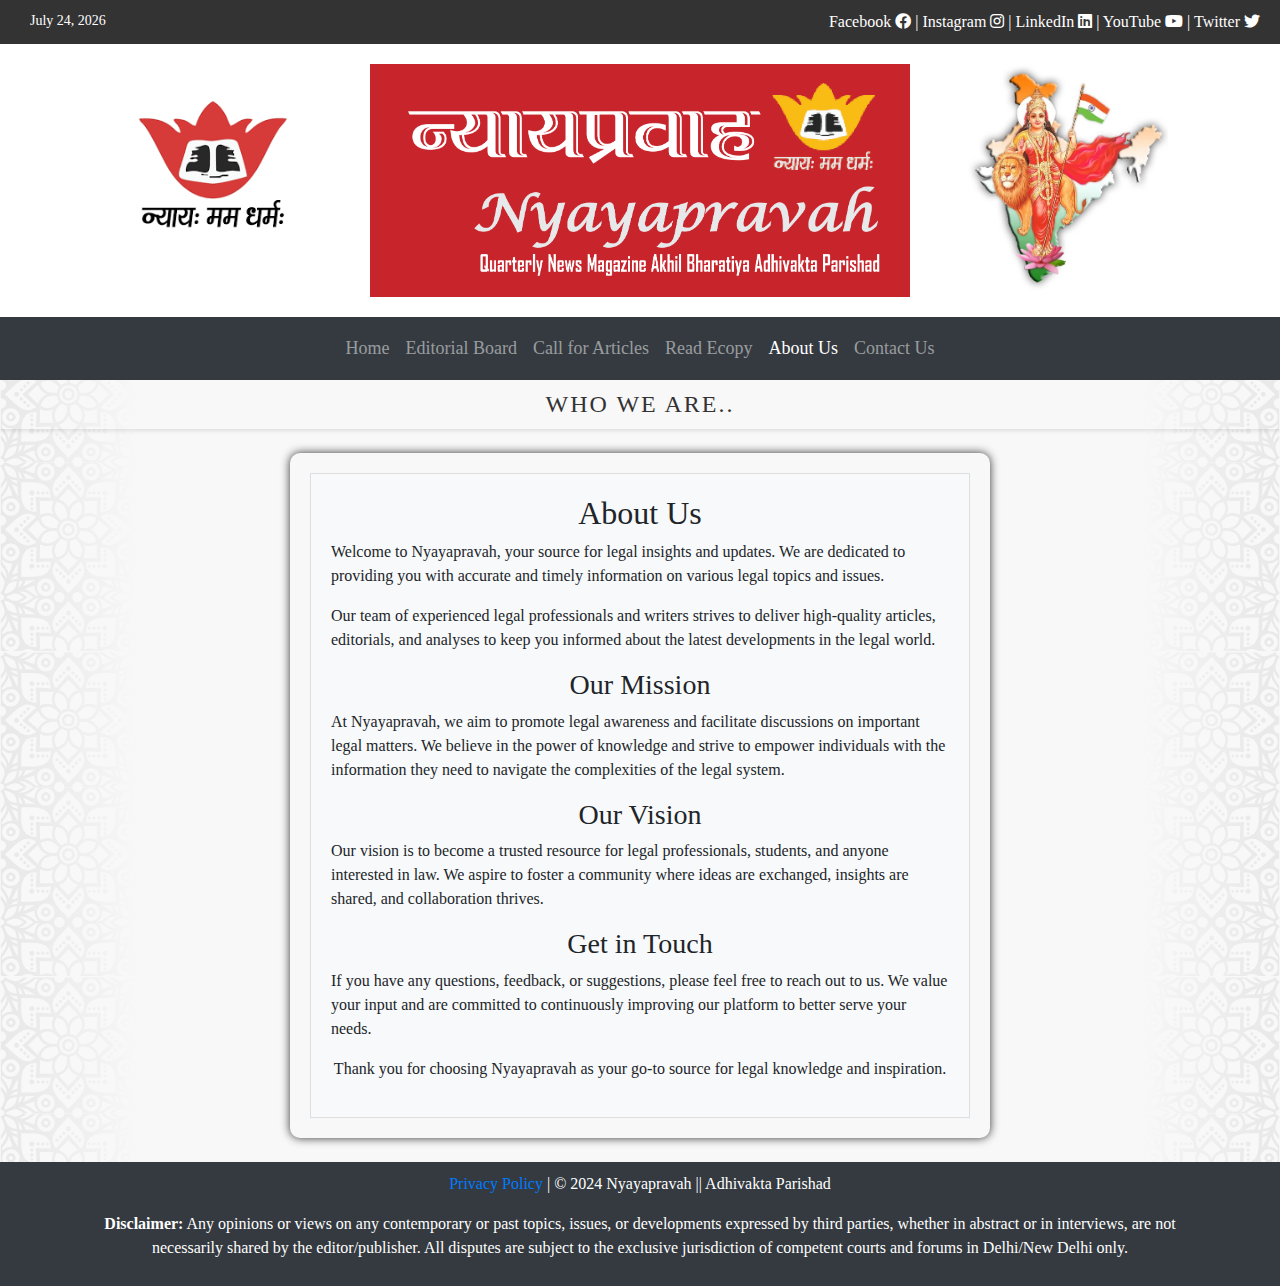
<file: AboutUs.html>
<!DOCTYPE html>
<html lang="en">
  <head>
    <meta charset="UTF-8" />
    <meta
      name="viewport"
      content="width=device-width, initial-scale=1, shrink-to-fit=no"
    />
    <title>Nyayapravah</title>
    <meta
      name="description"
      content="Welcome to Nyayapravah - your trusted source for legal insights and updates. Explore accurate and timely information on various legal topics, delivered by our team of experienced Legal professionals. Join us in promoting legal awareness and facilitating discussions on important matters in Courts across India i.e. High Courts, Supreme Court of India, and other District courts and its subordinate courts. Get in touch with us for questions, feedback, or suggestions related to Indian Laws. Thank you for choosing Nyayapravah as your go-to source for legal knowledge and inspiration. Nyayapravah presented by Akhil Bhartiya Adhivakta Parishad, a branch of Rashtriya Swayam Sewak Sangh (RSS)"
    />
    <link rel="stylesheet" href="styles.css" />
    <link rel="icon" href="images/favicon.ico" type="image/x-icon" />

    <!-- Bootstrap CSS -->
    <link
      rel="stylesheet"
      href="https://stackpath.bootstrapcdn.com/bootstrap/4.3.1/css/bootstrap.min.css"
    />
    <!-- Font Awesome Icons -->
    <link
      rel="stylesheet"
      href="https://cdnjs.cloudflare.com/ajax/libs/font-awesome/5.15.2/css/all.min.css"
    />
    <!-- Custom CSS -->
    <style>
      body {
        font-family: "Times New Roman", Times, serif;
      }

      .body-container {
        display: flex;
        justify-content: center;
        align-items: center;
        flex-direction: column;
        max-width: 800px; /* Ideal size for the container */
        margin: auto;
        padding: 20px;
        background-color: #f8f9fa; /* Optional: Add a light background color */
        border: 1px solid #ddd; /* Optional: Add a border for separation */
      }

      .upper-header {
        background-color: #333;
        color: #fff;
        padding: 10px;
        display: flex;
        justify-content: space-between;
        align-items: center;
      }

      #currentDate {
        color: #fff;
        font-size: 14px;
        margin-right: auto;
        padding: 0 20px;
      }

      .upper-header a {
        color: #fff;
        text-decoration: none;
        transition: background-color 0.3s;
      }

      .upper-header a:hover {
        background-color: orange;
        color: #fff;
      }

      .logo-container {
        background-color: #fff;
        text-align: center;
        padding: 20px;
      }

      .navbar-nav {
        margin: auto;
      }

      .navbar {
        background-color: #343a40;
      }

      .navbar-nav .nav-link {
        color: #fff;
        padding: 10px 20px;
        text-align: center;
        font-size: 18px;
        transition: background-color 0.3s, color 0.3s;
      }

      .navbar-nav .nav-link:hover {
        background-color: orange;
        color: #fff;
      }

      .body-container {
        padding: 20px;
      }

      .footer {
        background-color: #343a40;
        color: #fff;
        padding: 10px;
        text-align: center;
      }

      .logo {
        width: 200px;
        height: auto;
      }
    </style>
  </head>
  <body>
    <!-- Upper Header -->
    <div class="upper-header">
      <div class="social-links">
        <span id="currentDate"></span>
        <div>
          <a
            href="https://www.facebook.com/adhivakta.parishad.58"
            target="_blank"
            >Facebook <i class="fab fa-facebook"></i
          ></a>
          |
          <a href="https://www.instagram.com/adhivaktap" target="_blank"
            >Instagram <i class="fab fa-instagram"></i
          ></a>
          |
          <a href="https://www.linkedin.com/in/adhivaktap" target="_blank"
            >LinkedIn <i class="fab fa-linkedin"></i
          ></a>
          |
          <a href="https://www.youtube.com/@AdhivaktaParishad" target="_blank"
            >YouTube <i class="fab fa-youtube"></i
          ></a>
          |
          <a href="https://twitter.com/AdhivaktaP" target="_blank"
            >Twitter <i class="fab fa-twitter"></i
          ></a>
        </div>
      </div>
    </div>
    <!-- Logo Container -->
    <div class="logo-container">
      <div class="container">
        <div class="row justify-content-around">
          <div class="col-md-3 text-center">
            <img src="images/logo.png" alt="Logo 1" class="img-fluid logo" />
          </div>
          <div class="col-md-6 text-center">
            <img
              src="images/logo101.png"
              style="width: 600px !important"
              alt="Logo 2"
              class="img-fluid logo"
            />
          </div>
          <div class="col-md-3 text-center">
            <img
              src="images/logo_BHMAA.jpg"
              alt="Logo 3"
              class="img-fluid logo"
            />
          </div>
        </div>
      </div>
    </div>

    <!-- Navigation Bar -->
    <nav class="navbar navbar-expand-lg navbar-dark">
      <button
        class="navbar-toggler"
        type="button"
        data-toggle="collapse"
        data-target="#navbarNav"
        aria-controls="navbarNav"
        aria-expanded="false"
        aria-label="Toggle navigation"
      >
        <span class="navbar-toggler-icon"></span>
      </button>
      <div class="collapse navbar-collapse" id="navbarNav">
        <ul class="navbar-nav">
          <li class="nav-item">
            <a class="nav-link" href="index.html">Home</a>
          </li>
          <li class="nav-item">
            <a class="nav-link" href="editorialboard.html">Editorial Board</a>
          </li>
          <li class="nav-item">
            <a class="nav-link" href="callForArticles.html"
              >Call for Articles</a
            >
          </li>
          <li class="nav-item">
            <a class="nav-link" href="ecopy.html">Read Ecopy</a>
          </li>
          <li class="nav-item active">
            <a class="nav-link" href="AboutUs.html">About Us</a>
          </li>
          <li class="nav-item">
            <a class="nav-link" href="ContactUs.html">Contact Us</a>
          </li>
        </ul>
      </div>
    </nav>

    <!-- Body Content -->
    <!-- Style for Top heading = Here "About Us" -->
    <div
      style="
        text-align: center;
        padding: 10px;
        box-shadow: 0 2px 4px rgba(0, 0, 0, 0.1);
      "
    >
      <h2
        style="
          color: #333;
          margin: 0;
          text-transform: uppercase;
          font-size: 1.5em;
          letter-spacing: 2px;
        "
      >
        Who We Are..
      </h2>
    </div>
    <br />
    <div class="main-content" style="box-shadow: 0 0 10px #333; padding: 20px">
      <div class="body-container">
        <h2>About Us</h2>
        <p>
          Welcome to Nyayapravah, your source for legal insights and updates. We
          are dedicated to providing you with accurate and timely information on
          various legal topics and issues.
        </p>
        <p>
          Our team of experienced legal professionals and writers strives to
          deliver high-quality articles, editorials, and analyses to keep you
          informed about the latest developments in the legal world.
        </p>
        <h3>Our Mission</h3>
        <p>
          At Nyayapravah, we aim to promote legal awareness and facilitate
          discussions on important legal matters. We believe in the power of
          knowledge and strive to empower individuals with the information they
          need to navigate the complexities of the legal system.
        </p>
        <h3>Our Vision</h3>
        <p>
          Our vision is to become a trusted resource for legal professionals,
          students, and anyone interested in law. We aspire to foster a
          community where ideas are exchanged, insights are shared, and
          collaboration thrives.
        </p>
        <h3>Get in Touch</h3>
        <p>
          If you have any questions, feedback, or suggestions, please feel free
          to reach out to us. We value your input and are committed to
          continuously improving our platform to better serve your needs.
        </p>
        <p>
          Thank you for choosing Nyayapravah as your go-to source for legal
          knowledge and inspiration.
        </p>
      </div>
    </div>
    <br />
    <!-- Footer -->
    <div class="footer">
      <div class="container">
        <!-- <p>Visitors Count: <span id="liveVisitors">0</span></p> -->
        <p>
          <a href="#">Privacy Policy</a> | &copy; 2024 Nyayapravah || Adhivakta
          Parishad
        </p>
        <p class="disclaimer" style="text-align: center">
          <strong>Disclaimer:</strong> Any opinions or views on any contemporary
          or past topics, issues, or developments expressed by third parties,
          whether in abstract or in interviews, are not necessarily shared by
          the editor/publisher. All disputes are subject to the exclusive
          jurisdiction of competent courts and forums in Delhi/New Delhi only.
        </p>
      </div>
    </div>

    <!-- Bootstrap JS and dependencies -->
    <script src="https://code.jquery.com/jquery-3.3.1.slim.min.js"></script>
    <script src="https://cdnjs.cloudflare.com/ajax/libs/popper.js/1.14.7/umd/popper.min.js"></script>
    <script src="https://stackpath.bootstrapcdn.com/bootstrap/4.3.1/js/bootstrap.min.js"></script>
    <!-- Custom JS for live visitors count -->
    <script>
      document.getElementById("currentDate").innerHTML =
        new Date().toLocaleDateString("en-US", {
          month: "long",
          day: "numeric",
          year: "numeric",
        });

      // // Get current visitor count from localStorage or set to 0
      // var liveVisitorsCount =
      //   parseInt(localStorage.getItem("liveVisitorsCount")) || 0;

      // // Update live visitors count on the page
      // document.getElementById("liveVisitors").innerHTML = liveVisitorsCount;

      // // Increase the visitor count by 1 and update localStorage
      // liveVisitorsCount++;
      // localStorage.setItem("liveVisitorsCount", liveVisitorsCount);
    </script>
  </body>
</html>
</file>
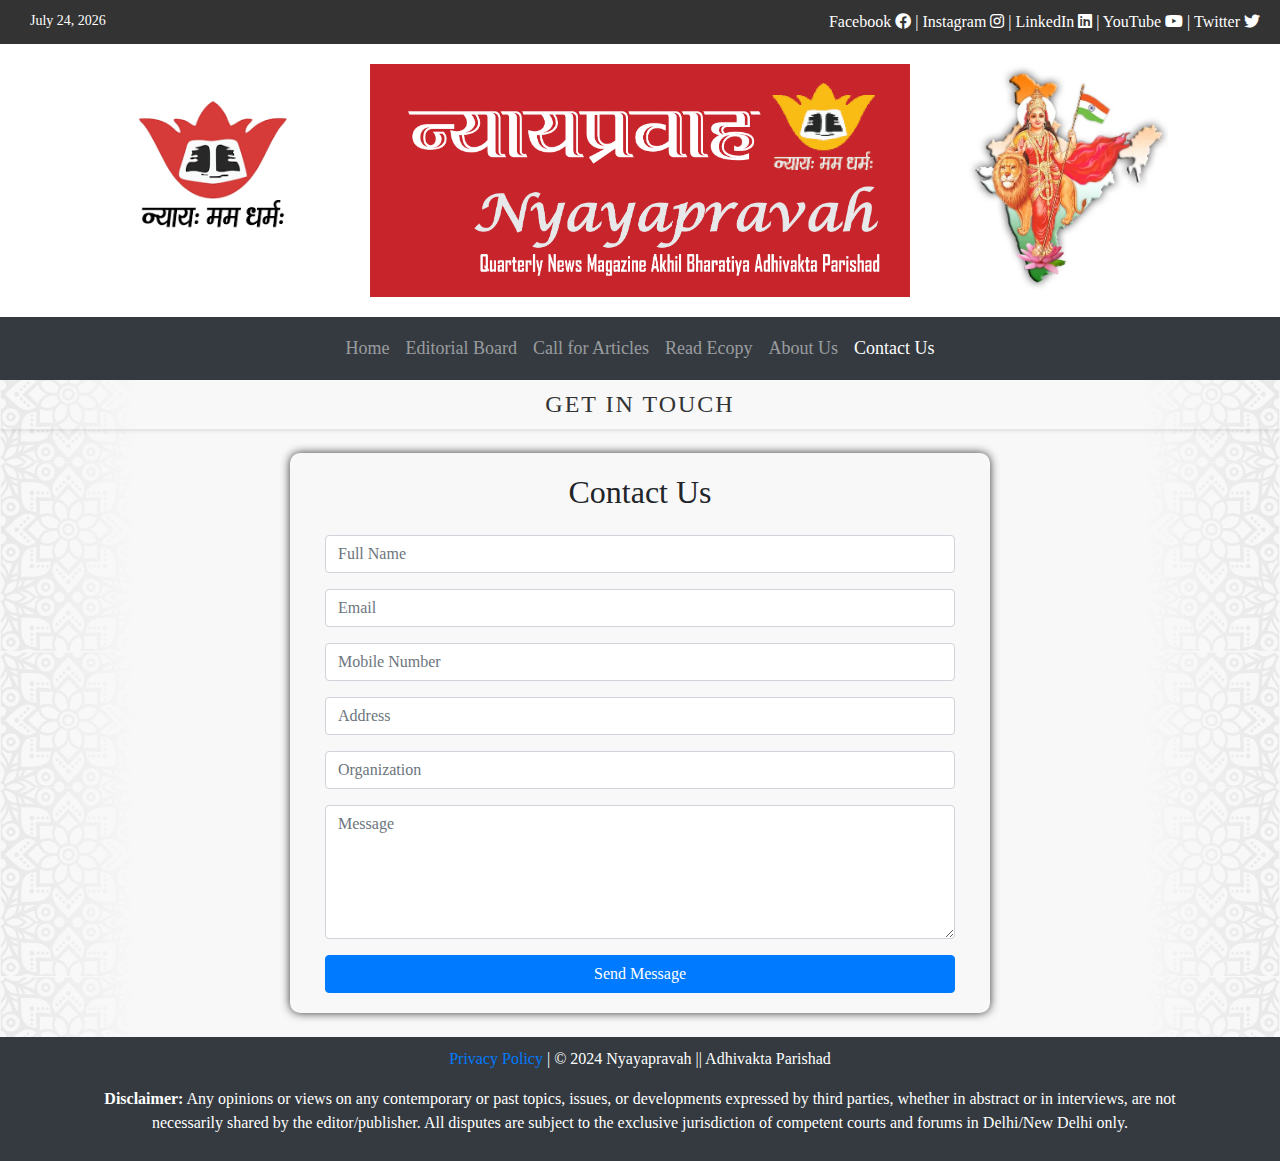
<file: ContactUs.html>
<!DOCTYPE html>
<html lang="en">
  <head>
    <meta charset="UTF-8" />
    <meta
      name="viewport"
      content="width=device-width, initial-scale=1, shrink-to-fit=no"
    />
    <title>Nyayapravah</title>
    <meta
      name="description"
      content="Welcome to Nyayapravah - your trusted source for legal insights and updates. Explore accurate and timely information on various legal topics, delivered by our team of experienced Legal professionals. Join us in promoting legal awareness and facilitating discussions on important matters in Courts across India i.e. High Courts, Supreme Court of India, and other District courts and its subordinate courts. Get in touch with us for questions, feedback, or suggestions related to Indian Laws. Thank you for choosing Nyayapravah as your go-to source for legal knowledge and inspiration. Nyayapravah presented by Akhil Bhartiya Adhivakta Parishad, a branch of Rashtriya Swayam Sewak Sangh (RSS)"
    />

    <link rel="stylesheet" href="styles.css" />
    <link rel="icon" href="images/favicon.ico" type="image/x-icon" />

    <!-- Bootstrap CSS -->
    <link
      rel="stylesheet"
      href="https://stackpath.bootstrapcdn.com/bootstrap/4.3.1/css/bootstrap.min.css"
    />
    <!-- Font Awesome Icons -->
    <link
      rel="stylesheet"
      href="https://cdnjs.cloudflare.com/ajax/libs/font-awesome/5.15.2/css/all.min.css"
    />
    <!-- Custom CSS -->
    <style>
      body {
        font-family: "Times New Roman", Times, serif;
      }

      .body-container {
        display: flex;
        justify-content: center;
        align-items: center;
        flex-direction: column;
        max-width: 800px; /* Ideal size for the container */
        margin: auto;
        padding: 20px;
        background-color: #f8f9fa; /* Optional: Add a light background color */
        border: 1px solid #ddd; /* Optional: Add a border for separation */
      }

      .upper-header {
        background-color: #333;
        color: #fff;
        padding: 10px;
        display: flex;
        justify-content: space-between;
        align-items: center;
      }

      #currentDate {
        color: #fff;
        font-size: 14px;
        margin-right: auto;
        padding: 0 20px;
      }

      .upper-header a {
        color: #fff;
        text-decoration: none;
        transition: background-color 0.3s;
      }

      .upper-header a:hover {
        background-color: orange;
        color: #fff;
      }

      .logo-container {
        background-color: #fff;
        text-align: center;
        padding: 20px;
      }

      .navbar-nav {
        margin: auto;
      }

      .navbar {
        background-color: #343a40;
      }

      .navbar-nav .nav-link {
        color: #fff;
        padding: 10px 20px;
        text-align: center;
        font-size: 18px;
        transition: background-color 0.3s, color 0.3s;
      }

      .navbar-nav .nav-link:hover {
        background-color: orange;
        color: #fff;
      }

      .body-container {
        padding: 20px;
      }

      .footer {
        background-color: #343a40;
        color: #fff;
        padding: 10px;
        text-align: center;
      }

      .logo {
        width: 200px;
        height: auto;
      }
    </style>
  </head>
  <body>
    <!-- Upper Header -->
    <div class="upper-header">
      <div class="social-links">
        <span id="currentDate"></span>
        <div>
          <a
            href="https://www.facebook.com/adhivakta.parishad.58"
            target="_blank"
            >Facebook <i class="fab fa-facebook"></i
          ></a>
          |
          <a href="https://www.instagram.com/adhivaktap" target="_blank"
            >Instagram <i class="fab fa-instagram"></i
          ></a>
          |
          <a href="https://www.linkedin.com/in/adhivaktap" target="_blank"
            >LinkedIn <i class="fab fa-linkedin"></i
          ></a>
          |
          <a href="https://www.youtube.com/@AdhivaktaParishad" target="_blank"
            >YouTube <i class="fab fa-youtube"></i
          ></a>
          |
          <a href="https://twitter.com/AdhivaktaP" target="_blank"
            >Twitter <i class="fab fa-twitter"></i
          ></a>
        </div>
      </div>
    </div>
    <!-- Logo Container -->
    <div class="logo-container">
      <div class="container">
        <div class="row justify-content-around">
          <div class="col-md-3 text-center">
            <img src="images/logo.png" alt="Logo 1" class="img-fluid logo" />
          </div>
          <div class="col-md-6 text-center">
            <img
              src="images/logo101.png"
              style="width: 600px !important"
              alt="Logo 2"
              class="img-fluid logo"
            />
          </div>
          <div class="col-md-3 text-center">
            <img
              src="images/logo_BHMAA.jpg"
              alt="Logo 3"
              class="img-fluid logo"
            />
          </div>
        </div>
      </div>
    </div>

    <!-- Navigation Bar -->
    <nav class="navbar navbar-expand-lg navbar-dark">
      <button
        class="navbar-toggler"
        type="button"
        data-toggle="collapse"
        data-target="#navbarNav"
        aria-controls="navbarNav"
        aria-expanded="false"
        aria-label="Toggle navigation"
      >
        <span class="navbar-toggler-icon"></span>
      </button>
      <div class="collapse navbar-collapse" id="navbarNav">
        <ul class="navbar-nav">
          <li class="nav-item">
            <a class="nav-link" href="index.html">Home</a>
          </li>
          <li class="nav-item">
            <a class="nav-link" href="editorialboard.html">Editorial Board</a>
          </li>
          <li class="nav-item">
            <a class="nav-link" href="callForArticles.html"
              >Call for Articles</a
            >
          </li>
          <li class="nav-item">
            <a class="nav-link" href="ecopy.html">Read Ecopy</a>
          </li>
          <li class="nav-item">
            <a class="nav-link" href="AboutUs.html">About Us</a>
          </li>
          <li class="nav-item active">
            <a class="nav-link" href="ContactUs.html">Contact Us</a>
          </li>
        </ul>
      </div>
    </nav>

    <!-- Body Content -->
    <!-- Style for Top heading = Here "Contact Us" -->
    <div
      style="
        text-align: center;
        padding: 10px;
        box-shadow: 0 2px 4px rgba(0, 0, 0, 0.1);
      "
    >
      <h2
        style="
          color: #333;
          margin: 0;
          text-transform: uppercase;
          font-size: 1.5em;
          letter-spacing: 2px;
        "
      >
        Get in touch
      </h2>
    </div>
    <br />

    <!-- Contact Us Form -->
    <div class="main-content" style="box-shadow: 0 0 10px #333; padding: 20px">
      <div class="container">
        <h2 class="text-center mb-4">Contact Us</h2>
        <form id="contactForm">
          <div class="form-group">
            <input
              type="text"
              class="form-control"
              id="fullName"
              placeholder="Full Name"
              required
            />
          </div>
          <div class="form-group">
            <input
              type="email"
              class="form-control"
              id="email"
              placeholder="Email"
              required
            />
          </div>
          <div class="form-group">
            <input
              type="tel"
              class="form-control"
              id="mobileNumber"
              placeholder="Mobile Number"
              pattern="[0-9+]*"
            />
          </div>
          <div class="form-group">
            <input
              type="text"
              class="form-control"
              id="address"
              placeholder="Address"
            />
          </div>
          <div class="form-group">
            <input
              type="text"
              class="form-control"
              id="organization"
              placeholder="Organization"
            />
          </div>
          <div class="form-group">
            <textarea
              class="form-control"
              id="message"
              rows="5"
              placeholder="Message"
              required
            ></textarea>
          </div>
          <button type="submit" class="btn btn-primary btn-block">
            Send Message
          </button>
        </form>
      </div>
    </div>
    <br />
    <!-- Add this script to handle form submission -->
    <script>
      document.addEventListener("DOMContentLoaded", function () {
        document
          .getElementById("contactForm")
          .addEventListener("submit", function (event) {
            event.preventDefault(); // Prevent the default form submission behavior

            // Fetch form values
            var fullName = document.getElementById("fullName").value;
            var email = document.getElementById("email").value;
            var mobileNumber = document.getElementById("mobileNumber").value;
            var address = document.getElementById("address").value;
            var organization = document.getElementById("organization").value;
            var message = document.getElementById("message").value;

            // Construct the email body
            var body = "Name: " + fullName + "\n\n";
            body += "Email: " + email + "\n\n";
            body += "Mobile Number: " + mobileNumber + "\n\n";
            body += "Address: " + address + "\n\n";
            body += "Organization: " + organization + "\n\n";
            body += "Message:" + message;

            // Compose the email link
            var subject = "Inquiry for Nyayapravah";
            var emailLink =
              "mailto:nyayapravah@gmail.com" +
              "?subject=" +
              encodeURIComponent(subject) +
              "&body=" +
              encodeURIComponent(body);

            // Open the user's email client with the pre-filled details
            window.location.href = emailLink;
          });
      });
    </script>

    <!-- Footer -->
    <div class="footer">
      <div class="container">
        <p>
          <a href="#">Privacy Policy</a> | &copy; 2024 Nyayapravah || Adhivakta
          Parishad
        </p>
        <p class="disclaimer" style="text-align: center">
          <strong>Disclaimer:</strong> Any opinions or views on any contemporary
          or past topics, issues, or developments expressed by third parties,
          whether in abstract or in interviews, are not necessarily shared by
          the editor/publisher. All disputes are subject to the exclusive
          jurisdiction of competent courts and forums in Delhi/New Delhi only.
        </p>
      </div>
    </div>

    <!-- Bootstrap JS and dependencies -->
    <script src="https://code.jquery.com/jquery-3.3.1.slim.min.js"></script>
    <script src="https://cdnjs.cloudflare.com/ajax/libs/popper.js/1.14.7/umd/popper.min.js"></script>
    <script src="https://stackpath.bootstrapcdn.com/bootstrap/4.3.1/js/bootstrap.min.js"></script>
    <!-- Custom JS for live visitors count -->
    <script>
      document.getElementById("currentDate").innerHTML =
        new Date().toLocaleDateString("en-US", {
          month: "long",
          day: "numeric",
          year: "numeric",
        });
    </script>
  </body>
</html>
</file>
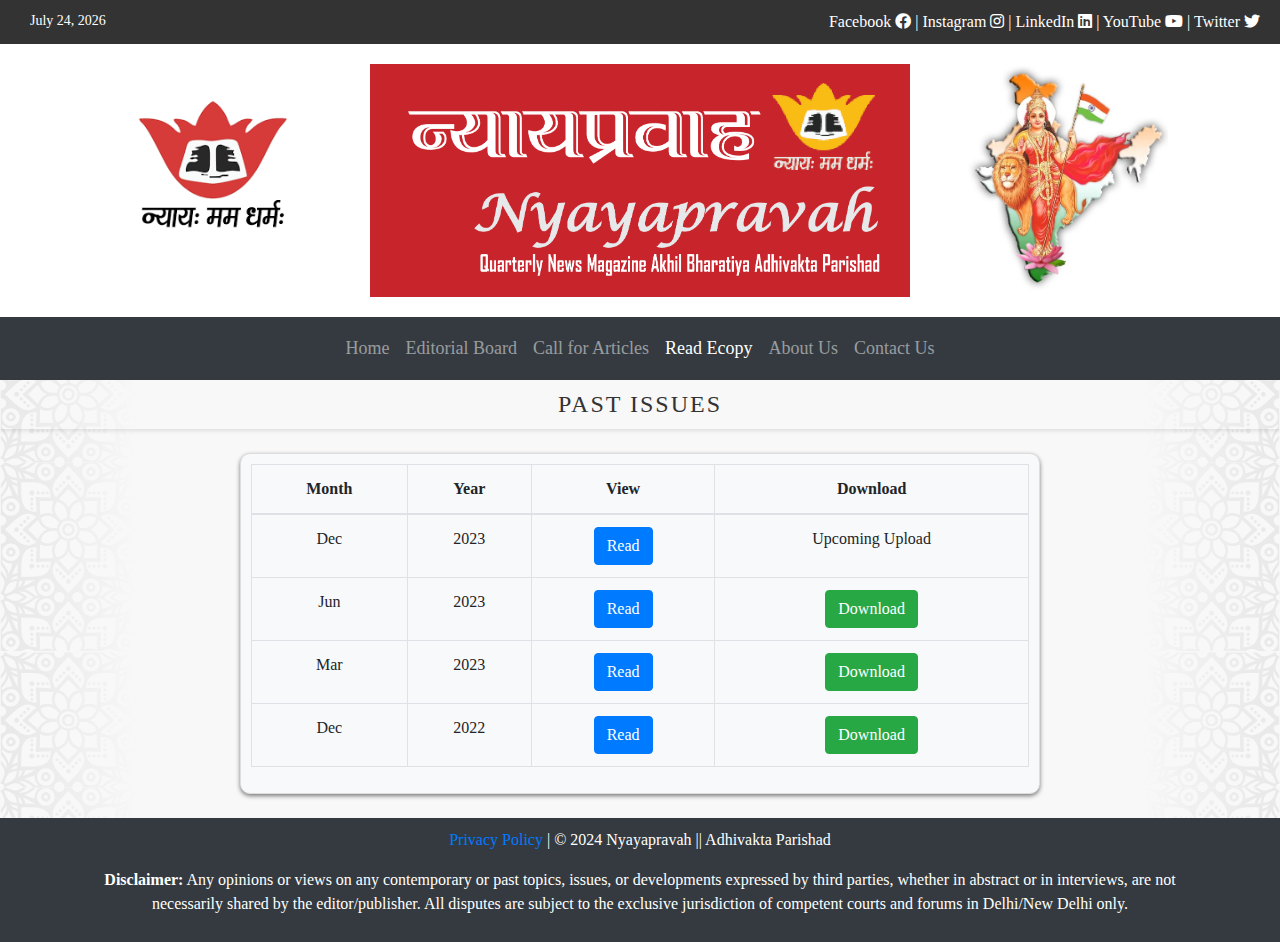
<file: ecopy.html>
<!DOCTYPE html>
<html lang="en">
  <head>
    <meta charset="UTF-8" />
    <meta
      name="viewport"
      content="width=device-width, initial-scale=1, shrink-to-fit=no"
    />
    <title>Nyayapravah</title>
    <meta
      name="description"
      content="Welcome to Nyayapravah - your trusted source for legal insights and updates. Explore accurate and timely information on various legal topics, delivered by our team of experienced Legal professionals. Join us in promoting legal awareness and facilitating discussions on important matters in Courts across India i.e. High Courts, Supreme Court of India, and other District courts and its subordinate courts. Get in touch with us for questions, feedback, or suggestions related to Indian Laws. Thank you for choosing Nyayapravah as your go-to source for legal knowledge and inspiration. Nyayapravah presented by Akhil Bhartiya Adhivakta Parishad, a branch of Rashtriya Swayam Sewak Sangh (RSS)"
    />

    <link rel="stylesheet" href="styles.css" />
    <link rel="icon" href="images/favicon.ico" type="image/x-icon" />

    <!-- Bootstrap CSS -->
    <link
      rel="stylesheet"
      href="https://stackpath.bootstrapcdn.com/bootstrap/4.3.1/css/bootstrap.min.css"
    />
    <!-- Font Awesome Icons -->
    <link
      rel="stylesheet"
      href="https://cdnjs.cloudflare.com/ajax/libs/font-awesome/5.15.2/css/all.min.css"
    />
    <!-- Custom CSS -->
    <style>
      body {
        font-family: "Times New Roman", Times, serif;
      }

      .body-container {
        display: flex;
        justify-content: center;
        align-items: center;
        flex-direction: column;
        max-width: 800px; /* Ideal size for the container */
        margin: auto;
        padding: 20px;
        background-color: #f8f9fa; /* Optional: Add a light background color */
        border: 1px solid #ddd; /* Optional: Add a border for separation */
      }

      .upper-header {
        background-color: #333;
        color: #fff;
        padding: 10px;
        display: flex;
        justify-content: space-between;
        align-items: center;
      }

      #currentDate {
        color: #fff;
        font-size: 14px;
        margin-right: auto;
        padding: 0 20px;
      }

      .upper-header a {
        color: #fff;
        text-decoration: none;
        transition: background-color 0.3s;
      }

      .upper-header a:hover {
        background-color: orange;
        color: #fff;
      }

      .logo-container {
        background-color: #fff;
        text-align: center;
        padding: 20px;
      }

      .navbar-nav {
        margin: auto;
      }

      .navbar {
        background-color: #343a40;
      }

      .navbar-nav .nav-link {
        color: #fff;
        padding: 10px 20px;
        text-align: center;
        font-size: 18px;
        transition: background-color 0.3s, color 0.3s;
      }

      .navbar-nav .nav-link:hover {
        background-color: orange;
        color: #fff;
      }

      .body-container {
        padding: 20px;
      }

      .footer {
        background-color: #343a40;
        color: #fff;
        padding: 10px;
        text-align: center;
      }

      .logo {
        width: 200px;
        height: auto;
      }
    </style>
  </head>
  <body>
    <!-- Upper Header -->
    <div class="upper-header">
      <div class="social-links">
        <span id="currentDate"></span>
        <div>
          <a
            href="https://www.facebook.com/adhivakta.parishad.58"
            target="_blank"
            >Facebook <i class="fab fa-facebook"></i
          ></a>
          |
          <a href="https://www.instagram.com/adhivaktap" target="_blank"
            >Instagram <i class="fab fa-instagram"></i
          ></a>
          |
          <a href="https://www.linkedin.com/in/adhivaktap" target="_blank"
            >LinkedIn <i class="fab fa-linkedin"></i
          ></a>
          |
          <a href="https://www.youtube.com/@AdhivaktaParishad" target="_blank"
            >YouTube <i class="fab fa-youtube"></i
          ></a>
          |
          <a href="https://twitter.com/AdhivaktaP" target="_blank"
            >Twitter <i class="fab fa-twitter"></i
          ></a>
        </div>
      </div>
    </div>
    <!-- Logo Container -->
    <div class="logo-container">
      <div class="container">
        <div class="row justify-content-around">
          <div class="col-md-3 text-center">
            <img src="images/logo.png" alt="Logo 1" class="img-fluid logo" />
          </div>
          <div class="col-md-6 text-center">
            <img
              src="images/logo101.png"
              style="width: 600px !important"
              alt="Logo 2"
              class="img-fluid logo"
            />
          </div>
          <div class="col-md-3 text-center">
            <img
              src="images/logo_BHMAA.jpg"
              alt="Logo 3"
              class="img-fluid logo"
            />
          </div>
        </div>
      </div>
    </div>

    <!-- Navigation Bar -->
    <nav class="navbar navbar-expand-lg navbar-dark">
      <button
        class="navbar-toggler"
        type="button"
        data-toggle="collapse"
        data-target="#navbarNav"
        aria-controls="navbarNav"
        aria-expanded="false"
        aria-label="Toggle navigation"
      >
        <span class="navbar-toggler-icon"></span>
      </button>
      <div class="collapse navbar-collapse" id="navbarNav">
        <ul class="navbar-nav">
          <li class="nav-item">
            <a class="nav-link" href="index.html">Home</a>
          </li>
          <li class="nav-item">
            <a class="nav-link" href="editorialboard.html">Editorial Board</a>
          </li>
          <li class="nav-item">
            <a class="nav-link" href="callForArticles.html"
              >Call for Articles</a
            >
          </li>
          <li class="nav-item active">
            <a class="nav-link" href="ecopy.html">Read Ecopy</a>
          </li>
          <li class="nav-item">
            <a class="nav-link" href="AboutUs.html">About Us</a>
          </li>
          <li class="nav-item">
            <a class="nav-link" href="ContactUs.html">Contact Us</a>
          </li>
        </ul>
      </div>
    </nav>

    <!-- Table design Body Content -->
    <style>
      .body-container {
        text-align: center;
      }

      .table {
        margin-left: auto;
        margin-right: auto;
      }
    </style>

    <!-- Style for Top heading = Here "Past Issues" -->
    <div
      style="
        text-align: center;
        padding: 10px;
        box-shadow: 0 2px 4px rgba(0, 0, 0, 0.1);
      "
    >
      <h2
        style="
          color: #333;
          margin: 0;
          text-transform: uppercase;
          font-size: 1.5em;
          letter-spacing: 2px;
        "
      >
        Past Issues
      </h2>
    </div>
    <br />
    <!-- Past Issues Table -->
    <div
      class="body-container"
      style="
        text-align: center;
        padding: 10px;
        box-shadow: 0 2px 4px rgba(0, 0, 0, 0.5);
        border-radius: 10px;
      "
    >
      <!-- <h2>Past Issues</h2> -->
      <table class="table table-bordered">
        <thead>
          <tr>
            <th>Month</th>
            <th>Year</th>
            <th>View</th>
            <th>Download</th>
          </tr>
        </thead>
        <tbody>
          <tr>
            <td>Dec</td>
            <td>2023</td>
            <td>
              <a href="index.html" class="btn btn-primary">Read</a>
            </td>
            <td>
              <!-- <a href="#" class="btn btn-success">Download</a> -->
              Upcoming Upload
            </td>
          </tr>
          <tr>
            <td>Jun</td>
            <td>2023</td>
            <td>
              <a href="ecopy/ecopy_June2023.pdf" class="btn btn-primary"
                >Read</a
              >
            </td>
            <td>
              <a href="ecopy/ecopy_June2023.pdf" class="btn btn-success"
                >Download</a
              >
            </td>
          </tr>
          <tr>
            <td>Mar</td>
            <td>2023</td>
            <td>
              <a href="ecopy/ecopy_Mar2023.pdf" class="btn btn-primary">Read</a>
            </td>
            <td>
              <a href="ecopy/ecopy_Mar2023.pdf" class="btn btn-success"
                >Download</a
              >
            </td>
          </tr>
          <tr>
            <td>Dec</td>
            <td>2022</td>
            <td>
              <a href="ecopy/ecopy_Dec2022.pdf" class="btn btn-primary">Read</a>
            </td>
            <td>
              <a href="ecopy/ecopy_Dec2022.pdf" class="btn btn-success"
                >Download</a
              >
            </td>
          </tr>
          <!-- Add more rows as needed -->
        </tbody>
      </table>
    </div>
    <br />
    <!-- Footer -->
    <div class="footer">
      <div class="container">
        <!-- <p>Visitors Count: <span id="liveVisitors">0</span></p> -->
        <p>
          <a href="#">Privacy Policy</a> | &copy; 2024 Nyayapravah || Adhivakta
          Parishad
        </p>
        <p class="disclaimer" style="text-align: center">
          <strong>Disclaimer:</strong> Any opinions or views on any contemporary
          or past topics, issues, or developments expressed by third parties,
          whether in abstract or in interviews, are not necessarily shared by
          the editor/publisher. All disputes are subject to the exclusive
          jurisdiction of competent courts and forums in Delhi/New Delhi only.
        </p>
      </div>
    </div>

    <!-- Bootstrap JS and dependencies -->
    <script src="https://code.jquery.com/jquery-3.3.1.slim.min.js"></script>
    <script src="https://cdnjs.cloudflare.com/ajax/libs/popper.js/1.14.7/umd/popper.min.js"></script>
    <script src="https://stackpath.bootstrapcdn.com/bootstrap/4.3.1/js/bootstrap.min.js"></script>
    <!-- Custom JS for live visitors count -->
    <script>
      document.getElementById("currentDate").innerHTML =
        new Date().toLocaleDateString("en-US", {
          month: "long",
          day: "numeric",
          year: "numeric",
        });

      // // Get current visitor count from localStorage or set to 0
      // var liveVisitorsCount =
      //   parseInt(localStorage.getItem("liveVisitorsCount")) || 0;

      // // Update live visitors count on the page
      // document.getElementById("liveVisitors").innerHTML = liveVisitorsCount;

      // // Increase the visitor count by 1 and update localStorage
      // liveVisitorsCount++;
      // localStorage.setItem("liveVisitorsCount", liveVisitorsCount);
    </script>
  </body>
</html>
</file>
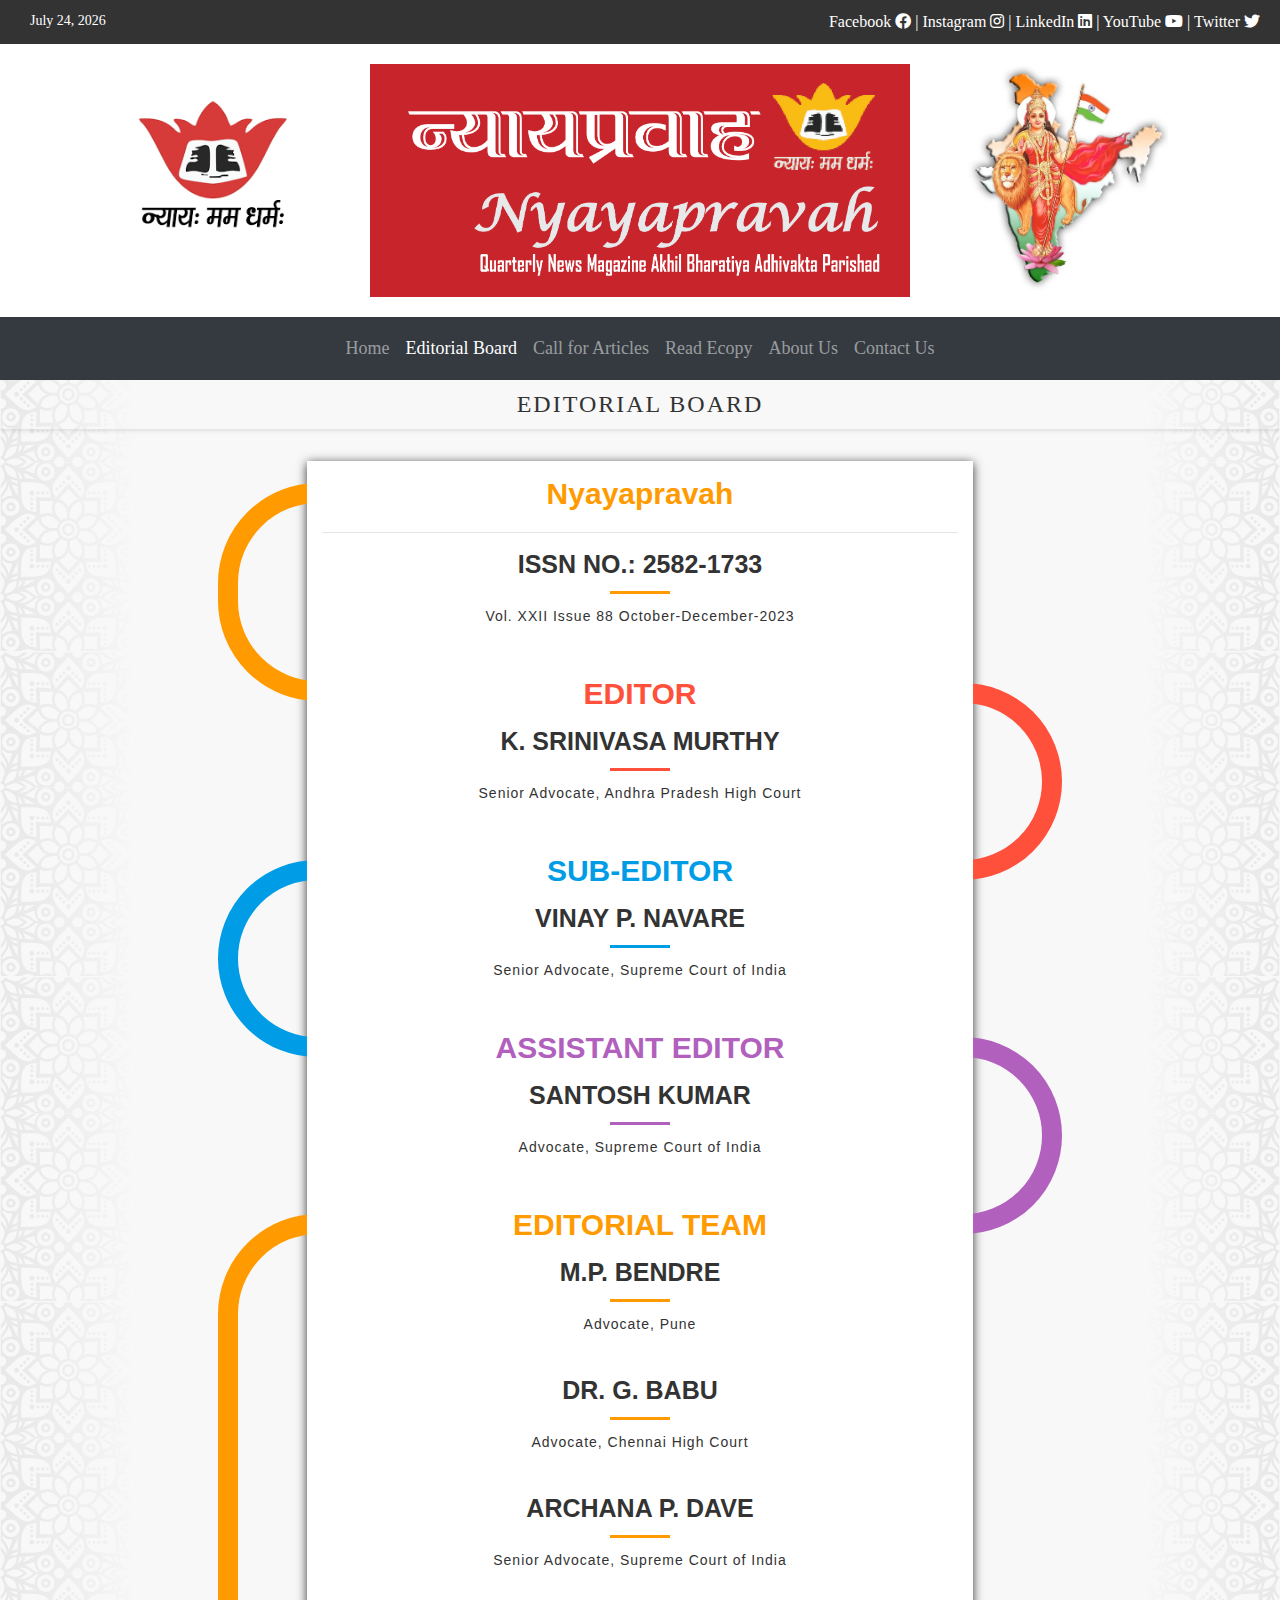
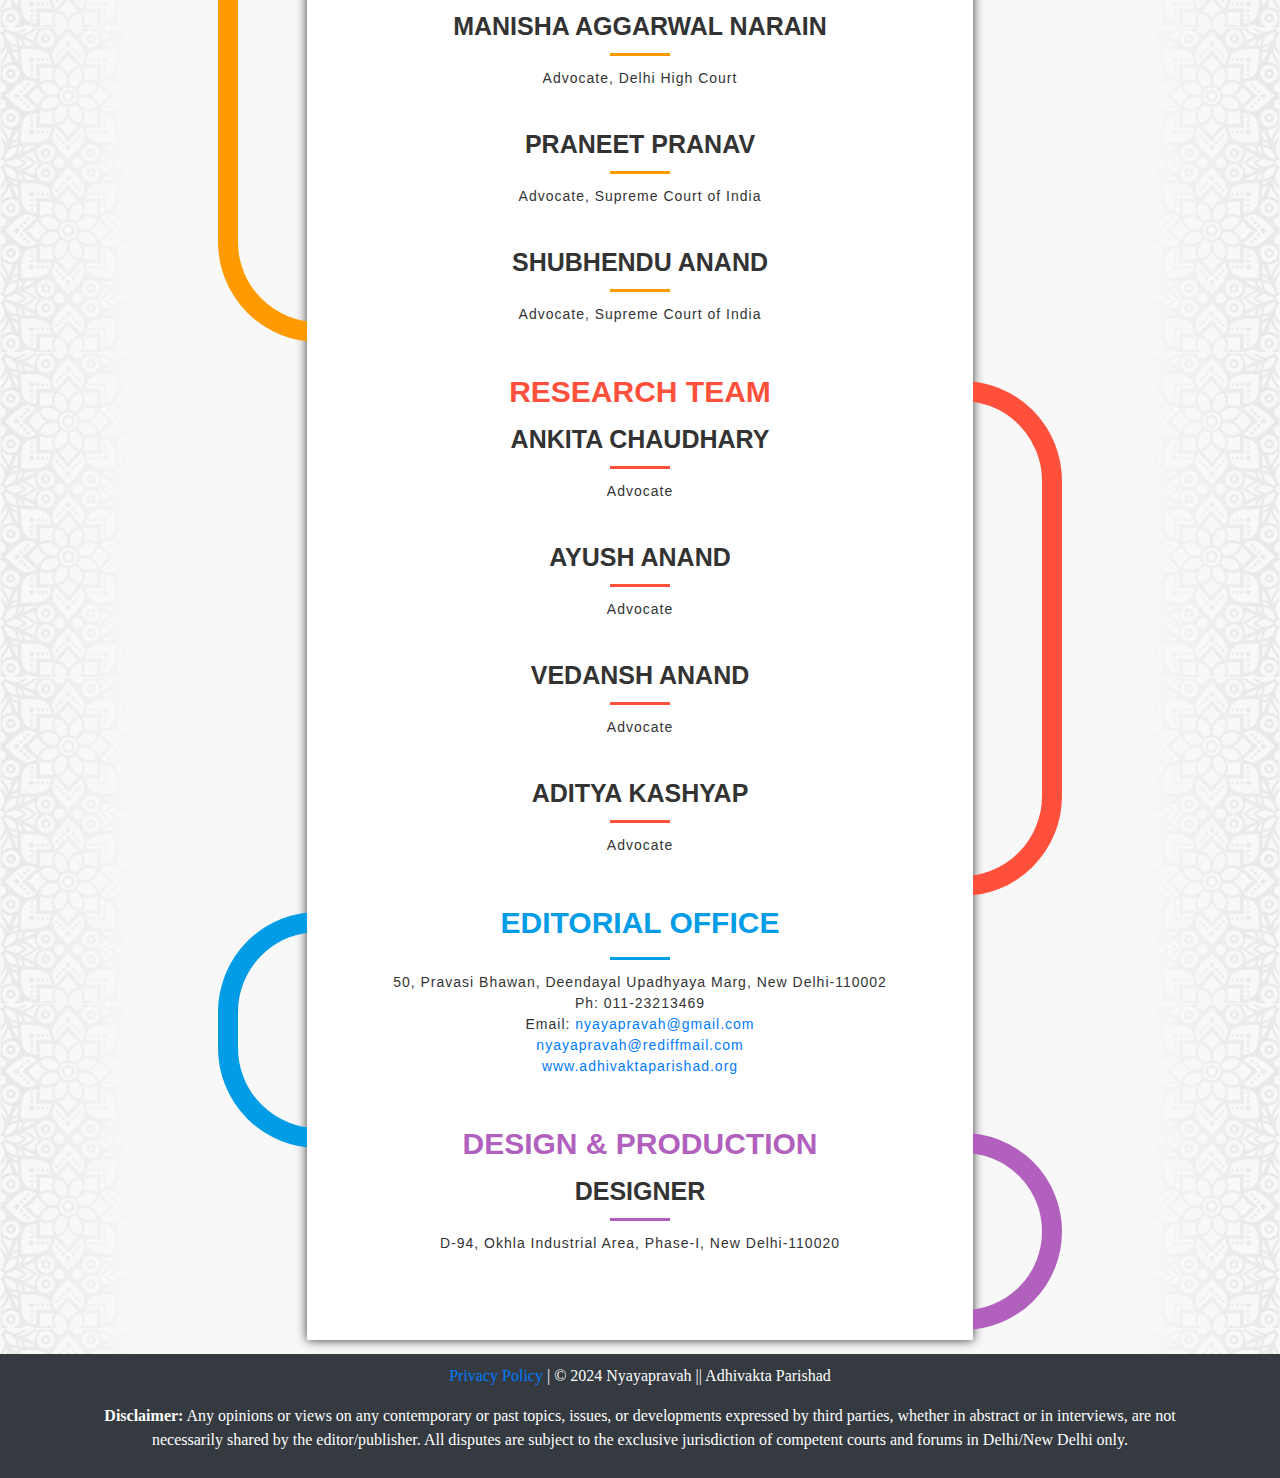
<file: editorialboard.html>
<!DOCTYPE html>
<html lang="en">
  <head>
    <meta charset="UTF-8" />
    <meta
      name="viewport"
      content="width=device-width, initial-scale=1, shrink-to-fit=no"
    />
    <title>Nyayapravah</title>
    <meta
      name="description"
      content="Welcome to Nyayapravah - your trusted source for legal insights and updates. Explore accurate and timely information on various legal topics, delivered by our team of experienced Legal professionals. Join us in promoting legal awareness and facilitating discussions on important matters in Courts across India i.e. High Courts, Supreme Court of India, and other District courts and its subordinate courts. Get in touch with us for questions, feedback, or suggestions related to Indian Laws. Thank you for choosing Nyayapravah as your go-to source for legal knowledge and inspiration. Nyayapravah presented by Akhil Bhartiya Adhivakta Parishad, a branch of Rashtriya Swayam Sewak Sangh (RSS)"
    />

    <link rel="stylesheet" href="styles.css" />
    <link rel="icon" href="images/favicon.ico" type="image/x-icon" />

    <!-- Bootstrap CSS -->
    <link
      rel="stylesheet"
      href="https://stackpath.bootstrapcdn.com/bootstrap/4.3.1/css/bootstrap.min.css"
    />
    <!-- Font Awesome Icons -->
    <link
      rel="stylesheet"
      href="https://cdnjs.cloudflare.com/ajax/libs/font-awesome/5.15.2/css/all.min.css"
    />
    <!-- Custom CSS -->
    <style>
      body {
        font-family: "Times New Roman", Times, serif;
      }

      .body-container {
        display: flex;
        justify-content: center;
        align-items: center;
        flex-direction: column;
        max-width: 800px; /* Ideal size for the container */
        margin: auto;
        padding: 20px;
        background-color: #f8f9fa; /* Optional: Add a light background color */
        border: 1px solid #ddd; /* Optional: Add a border for separation */
      }

      .upper-header {
        background-color: #333;
        color: #fff;
        padding: 10px;
        display: flex;
        justify-content: space-between;
        align-items: center;
      }

      #currentDate {
        color: #fff;
        font-size: 14px;
        margin-right: auto;
        padding: 0 20px;
      }

      .upper-header a {
        color: #fff;
        text-decoration: none;
        transition: background-color 0.3s;
      }

      .upper-header a:hover {
        background-color: orange;
        color: #fff;
      }

      .logo-container {
        background-color: #fff;
        text-align: center;
        padding: 20px;
      }

      .navbar-nav {
        margin: auto;
      }

      .navbar {
        background-color: #343a40;
      }

      .navbar-nav .nav-link {
        color: #fff;
        padding: 10px 20px;
        text-align: center;
        font-size: 18px;
        transition: background-color 0.3s, color 0.3s;
      }

      .navbar-nav .nav-link:hover {
        background-color: orange;
        color: #fff;
      }

      .body-container {
        padding: 20px;
      }

      .footer {
        background-color: #343a40;
        color: #fff;
        padding: 10px;
        text-align: center;
      }

      .logo {
        width: 200px;
        height: auto;
      }

      /* Editorial Board Styles: */
      .demo {
        background-color: #e7e7e7;
      }
      .main-timeline {
        font-family: "Titillium Web", sans-serif;
        padding: 50px 0 0;
        position: relative;
      }
      .main-timeline:before {
        content: "";
        background-color: #fff;
        height: 100%;
        width: 60%;
        box-shadow: 0 0 10px #333;
        transform: translateX(-50%);
        position: absolute;
        left: 50%;
        top: 10px;
      }
      .main-timeline .timeline {
        margin: -42px 0 0 0;
        position: relative;
        z-index: 1;
      }
      .main-timeline .timeline:before {
        content: "";
        border: 20px solid #ff9b00;
        height: 90%;
        width: 50%;
        border-radius: 100px;
        position: absolute;
        left: 12%;
        top: 22px;
        z-index: -1;
      }
      .main-timeline .timeline-content {
        background-color: #fff;
        text-align: center;
        width: 60%;
        padding: 10px 15px 60px;
        margin: 0 auto;
        display: block;
      }
      .main-timeline .timeline-content:hover {
        text-decoration: none;
      }
      .main-timeline .timeline-year {
        color: #ff9b00;
        font-size: 30px;
        font-weight: 600;
        margin: 0 0 10px;
      }
      .main-timeline .title {
        color: #333;
        font-size: 25px;
        font-weight: 600;
        text-transform: uppercase;
        margin: 0;
      }
      .main-timeline .title:after {
        content: "";
        background-color: #ff9b00;
        height: 3px;
        width: 60px;
        margin: 12px auto;
        display: block;
      }
      .main-timeline .description {
        color: #333;
        font-size: 14px;
        letter-spacing: 1px;
      }
      .main-timeline .timeline:nth-child(even):before {
        left: auto;
        right: 12%;
      }
      .main-timeline .timeline:nth-child(4n + 2):before {
        border-color: #ff503b;
      }
      .main-timeline .timeline:nth-child(4n + 2) .timeline-year {
        color: #ff503b;
      }
      .main-timeline .timeline:nth-child(4n + 2) .title:after {
        background-color: #ff503b;
      }
      .main-timeline .timeline:nth-child(4n + 3):before {
        border-color: #009ce6;
      }
      .main-timeline .timeline:nth-child(4n + 3) .timeline-year {
        color: #009ce6;
      }
      .main-timeline .timeline:nth-child(4n + 3) .title:after {
        background-color: #009ce6;
      }
      .main-timeline .timeline:nth-child(4n + 4):before {
        border-color: #b160bd;
      }
      .main-timeline .timeline:nth-child(4n + 4) .timeline-year {
        color: #b160bd;
      }
      .main-timeline .timeline:nth-child(4n + 4) .title:after {
        background-color: #b160bd;
      }
      @media only screen and (max-width: 990px) {
        .main-timeline .timeline:before {
          left: 5%;
          border-radius: 120px;
        }
        .main-timeline .timeline:nth-child(even):before {
          right: 5%;
        }
      }
      @media only screen and (max-width: 576px) {
        .main-timeline:before {
          width: 85%;
        }
        .main-timeline .timeline {
          margin: -38px 0 0 0;
        }
        .main-timeline .timeline:before {
          border-width: 8px;
          border-radius: 0;
          left: 0;
        }
        .main-timeline .timeline:nth-child(even):before {
          right: 0;
        }
        .main-timeline .timeline-content {
          width: 85%;
        }
        .main-timeline .title {
          font-size: 18px;
        }
      }
    </style>
  </head>
  <body>
    <!-- Upper Header -->
    <div class="upper-header">
      <div class="social-links">
        <span id="currentDate"></span>
        <div>
          <a
            href="https://www.facebook.com/adhivakta.parishad.58"
            target="_blank"
            >Facebook <i class="fab fa-facebook"></i
          ></a>
          |
          <a href="https://www.instagram.com/adhivaktap" target="_blank"
            >Instagram <i class="fab fa-instagram"></i
          ></a>
          |
          <a href="https://www.linkedin.com/in/adhivaktap" target="_blank"
            >LinkedIn <i class="fab fa-linkedin"></i
          ></a>
          |
          <a href="https://www.youtube.com/@AdhivaktaParishad" target="_blank"
            >YouTube <i class="fab fa-youtube"></i
          ></a>
          |
          <a href="https://twitter.com/AdhivaktaP" target="_blank"
            >Twitter <i class="fab fa-twitter"></i
          ></a>
        </div>
      </div>
    </div>
    <!-- Logo Container -->
    <div class="logo-container">
      <div class="container">
        <div class="row justify-content-around">
          <div class="col-md-3 text-center">
            <img src="images/logo.png" alt="Logo 1" class="img-fluid logo" />
          </div>
          <div class="col-md-6 text-center">
            <img
              src="images/logo101.png"
              style="width: 600px !important"
              alt="Logo 2"
              class="img-fluid logo"
            />
          </div>
          <div class="col-md-3 text-center">
            <img
              src="images/logo_BHMAA.jpg"
              alt="Logo 3"
              class="img-fluid logo"
            />
          </div>
        </div>
      </div>
    </div>

    <!-- Navigation Bar -->
    <nav class="navbar navbar-expand-lg navbar-dark">
      <button
        class="navbar-toggler"
        type="button"
        data-toggle="collapse"
        data-target="#navbarNav"
        aria-controls="navbarNav"
        aria-expanded="false"
        aria-label="Toggle navigation"
      >
        <span class="navbar-toggler-icon"></span>
      </button>
      <div class="collapse navbar-collapse" id="navbarNav">
        <ul class="navbar-nav">
          <li class="nav-item">
            <a class="nav-link" href="index.html">Home</a>
          </li>
          <li class="nav-item active">
            <a class="nav-link" href="editorialboard.html">Editorial Board</a>
          </li>
          <li class="nav-item">
            <a class="nav-link" href="callForArticles.html"
              >Call for Articles</a
            >
          </li>
          <li class="nav-item">
            <a class="nav-link" href="ecopy.html">Read Ecopy</a>
          </li>
          <li class="nav-item">
            <a class="nav-link" href="AboutUs.html">About Us</a>
          </li>
          <li class="nav-item">
            <a class="nav-link" href="ContactUs.html">Contact Us</a>
          </li>
        </ul>
      </div>
    </nav>

    <!-- Body Content -->
    <div
      style="
        text-align: center;
        padding: 10px;
        box-shadow: 0 2px 4px rgba(0, 0, 0, 0.1);
      "
    >
      <h2
        style="
          color: #333;
          margin: 0;
          text-transform: uppercase;
          font-size: 1.5em;
          letter-spacing: 2px;
        "
      >
        Editorial Board
      </h2>
    </div>
    <br />
    <!-- Editorial content: Dec 2023 -->
    <!-- Body Content -->
    <div class="container">
      <div class="row">
        <div class="col-md-12">
          <div class="main-timeline">
            <div class="timeline">
              <div class="timeline-content">
                <div class="timeline-year">
                  <span><strong>Nyayapravah</strong></span>
                  <hr />
                </div>
                <h3 class="title">ISSN NO.: 2582-1733</h3>
                <p class="description">
                  Vol. XXII Issue 88 October-December-2023
                </p>
              </div>
            </div>
            <div class="timeline">
              <div class="timeline-content">
                <div class="timeline-year">
                  <span>EDITOR</span>
                </div>
                <h3 class="title">K. Srinivasa Murthy</h3>
                <p class="description">
                  Senior Advocate, Andhra Pradesh High Court
                </p>
              </div>
            </div>

            <div class="timeline">
              <div class="timeline-content">
                <div class="timeline-year">
                  <span>SUB-EDITOR</span>
                </div>
                <h3 class="title">Vinay P. Navare</h3>
                <p class="description">
                  Senior Advocate, Supreme Court of India
                </p>
              </div>
            </div>

            <div class="timeline">
              <div class="timeline-content">
                <div class="timeline-year">
                  <span>ASSISTANT EDITOR</span>
                </div>
                <h3 class="title">Santosh Kumar</h3>
                <p class="description">Advocate, Supreme Court of India</p>
              </div>
            </div>

            <div class="timeline">
              <div class="timeline-content">
                <div class="timeline-year">
                  <span>EDITORIAL TEAM</span>
                </div>
                <h3 class="title">M.P. Bendre</h3>
                <p class="description">Advocate, Pune</p>
                <br />
                <h3 class="title">Dr. G. Babu</h3>
                <p class="description">Advocate, Chennai High Court</p>

                <br />
                <h3 class="title">Archana P. Dave</h3>
                <p class="description">
                  Senior Advocate, Supreme Court of India
                </p>

                <br />
                <h3 class="title">Manisha Aggarwal Narain</h3>
                <p class="description">Advocate, Delhi High Court</p>

                <br />
                <h3 class="title">Praneet Pranav</h3>
                <p class="description">Advocate, Supreme Court of India</p>

                <br />
                <h3 class="title">Shubhendu Anand</h3>
                <p class="description">Advocate, Supreme Court of India</p>
              </div>
            </div>

            <div class="timeline">
              <div class="timeline-content">
                <div class="timeline-year">
                  <span>RESEARCH TEAM</span>
                </div>
                <h3 class="title">Ankita Chaudhary</h3>
                <p class="description">Advocate</p>
                <br />
                <h3 class="title">Ayush Anand</h3>
                <p class="description">Advocate</p>

                <br />
                <h3 class="title">Vedansh Anand</h3>
                <p class="description">Advocate</p>

                <br />
                <h3 class="title">Aditya Kashyap</h3>
                <p class="description">Advocate</p>
              </div>
            </div>

            <div class="timeline">
              <div class="timeline-content">
                <div class="timeline-year">
                  <span>EDITORIAL OFFICE</span>
                </div>
                <h3 class="title"></h3>
                <p class="description">
                  50, Pravasi Bhawan, Deendayal Upadhyaya Marg, New
                  Delhi-110002<br />
                  Ph: 011-23213469<br />
                  Email:
                  <a href="mailto:nyayapravah@gmail.com"
                    >nyayapravah@gmail.com</a
                  ><br />
                  <a href="mailto:nyayapravah@rediffmail.com"
                    >nyayapravah@rediffmail.com</a
                  ><br />
                  <a href="http://www.adhivaktaparishad.org" target="_blank"
                    >www.adhivaktaparishad.org</a
                  >
                </p>
              </div>
            </div>

            <div class="timeline">
              <div class="timeline-content">
                <div class="timeline-year">
                  <span>DESIGN & PRODUCTION</span>
                </div>
                <h3 class="title">Designer</h3>
                <p class="description">
                  D-94, Okhla Industrial Area, Phase-I, New Delhi-110020
                </p>
              </div>
            </div>
          </div>
        </div>
      </div>
    </div>
    <br />

    <!-- Footer -->
    <div class="footer">
      <div class="container">
        <!-- <p>Visitors Count: <span id="liveVisitors">0</span></p> -->
        <p>
          <a href="#">Privacy Policy</a> | &copy; 2024 Nyayapravah || Adhivakta
          Parishad
        </p>
        <p class="disclaimer" style="text-align: center">
          <strong>Disclaimer:</strong> Any opinions or views on any contemporary
          or past topics, issues, or developments expressed by third parties,
          whether in abstract or in interviews, are not necessarily shared by
          the editor/publisher. All disputes are subject to the exclusive
          jurisdiction of competent courts and forums in Delhi/New Delhi only.
        </p>
      </div>
    </div>

    <!-- Bootstrap JS and dependencies -->
    <script src="https://code.jquery.com/jquery-3.3.1.slim.min.js"></script>
    <script src="https://cdnjs.cloudflare.com/ajax/libs/popper.js/1.14.7/umd/popper.min.js"></script>
    <script src="https://stackpath.bootstrapcdn.com/bootstrap/4.3.1/js/bootstrap.min.js"></script>
    <!-- Custom JS for live visitors count -->
    <script>
      document.getElementById("currentDate").innerHTML =
        new Date().toLocaleDateString("en-US", {
          month: "long",
          day: "numeric",
          year: "numeric",
        });

      // // Get current visitor count from localStorage or set to 0
      // var liveVisitorsCount =
      //   parseInt(localStorage.getItem("liveVisitorsCount")) || 0;

      // // Update live visitors count on the page
      // document.getElementById("liveVisitors").innerHTML = liveVisitorsCount;

      // // Increase the visitor count by 1 and update localStorage
      // liveVisitorsCount++;
      // localStorage.setItem("liveVisitorsCount", liveVisitorsCount);
    </script>
  </body>
</html>
</file>
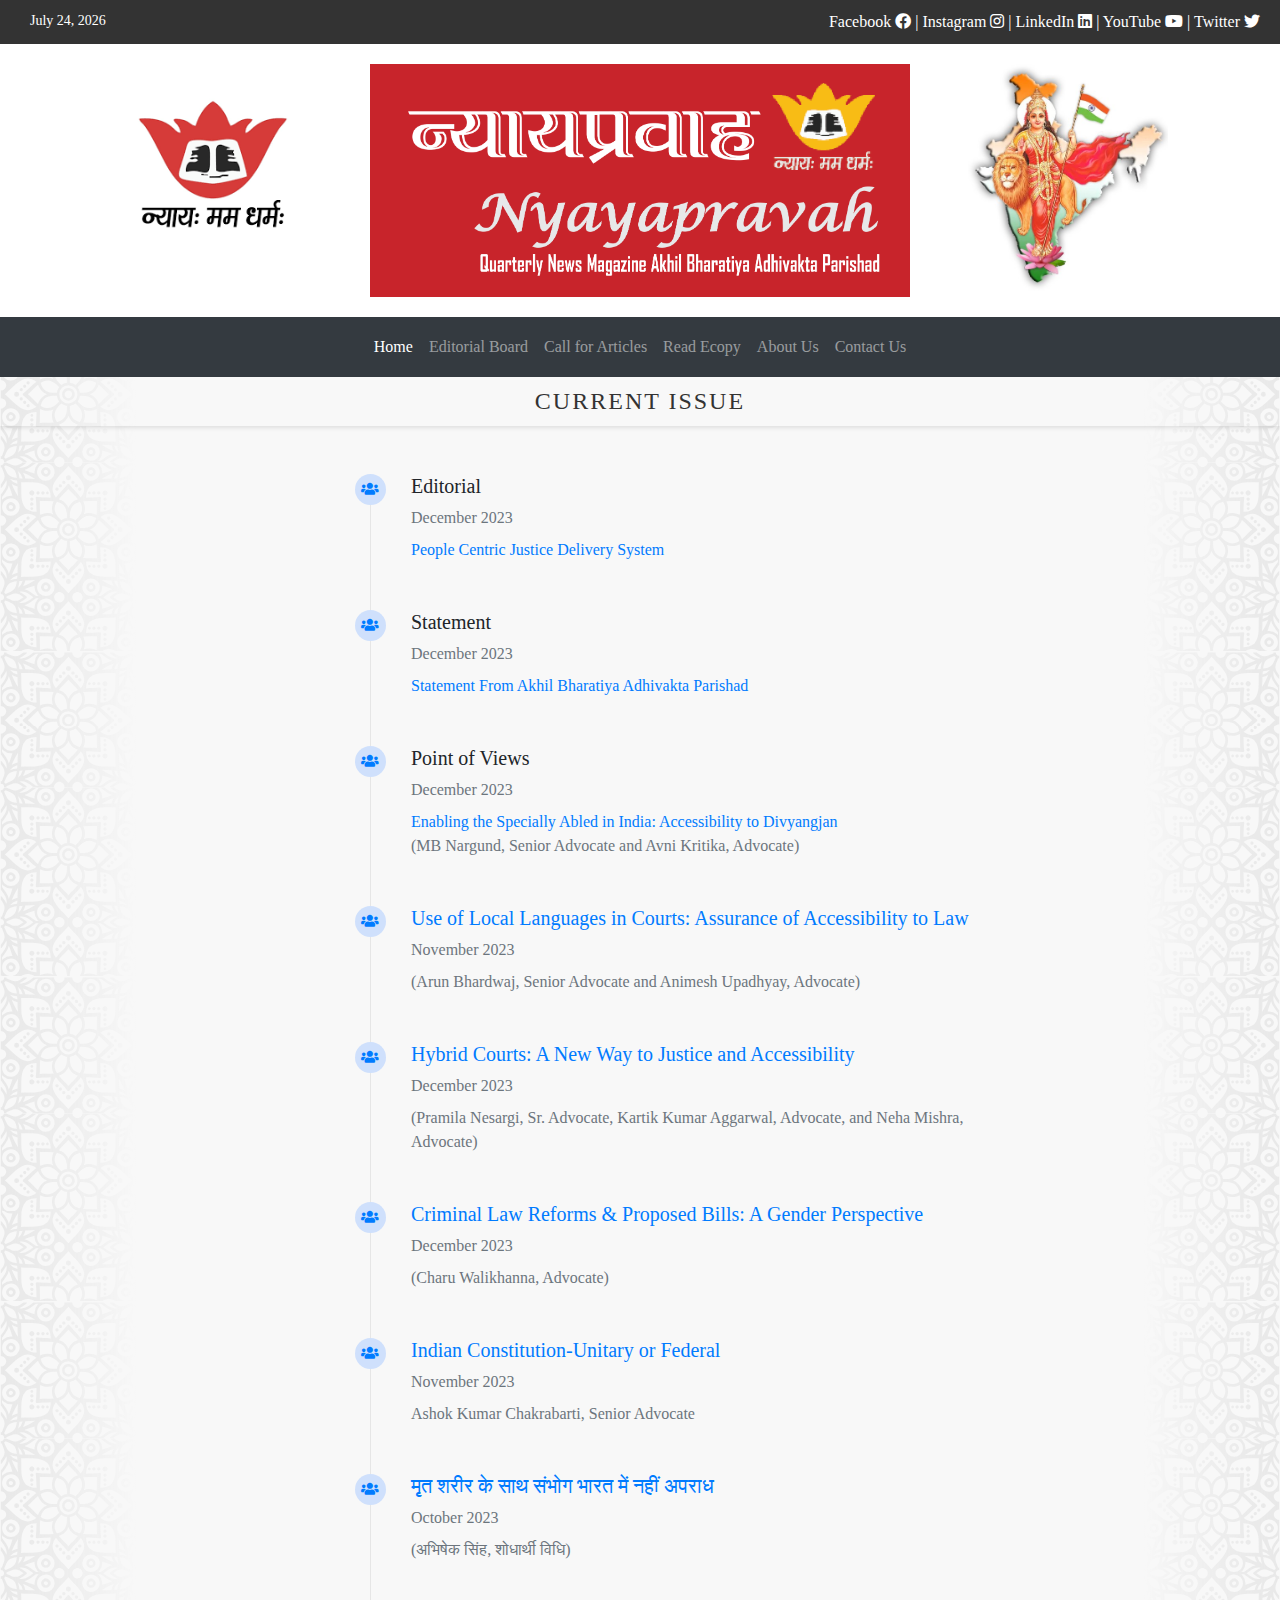
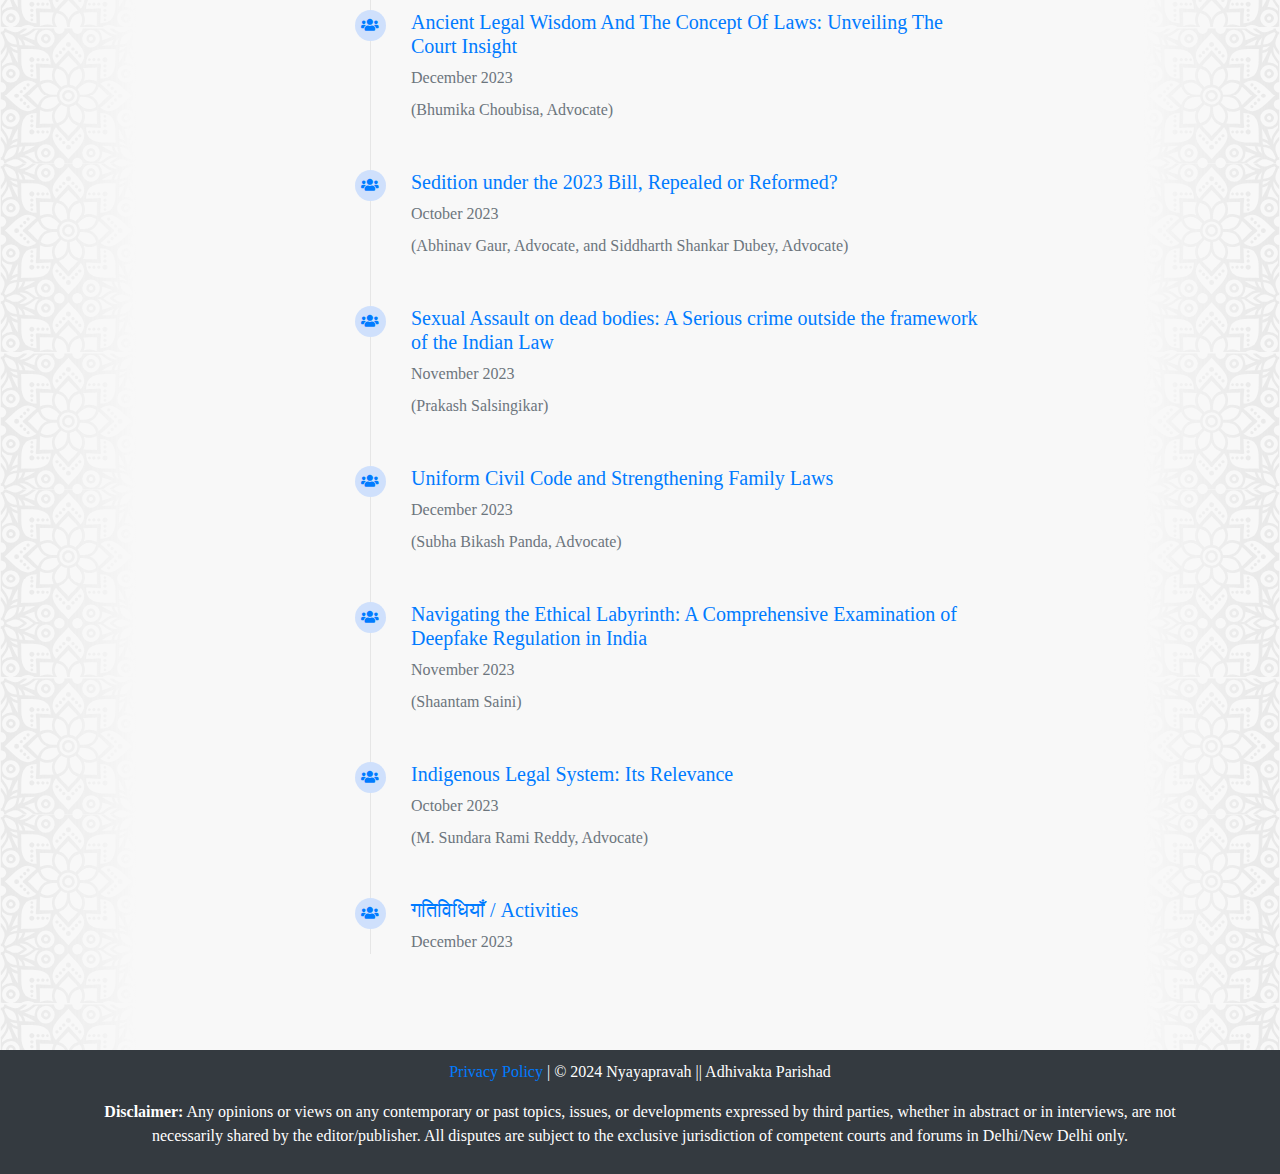
<file: initial_index.html>
<!-- index.html page = Clicking the article link, it Loaded the PDF in another tab -->

<!DOCTYPE html>
<html lang="en">
  <head>
    <meta charset="UTF-8" />
    <meta
      name="viewport"
      content="width=device-width, initial-scale=1, shrink-to-fit=no"
    />
    <title>Nyayapravah</title>
    <link rel="stylesheet" href="styles.css" />
    <link rel="icon" href="images/favicon.ico" type="image/x-icon" />

    <!-- Bootstrap CSS -->
    <link
      rel="stylesheet"
      href="https://stackpath.bootstrapcdn.com/bootstrap/4.3.1/css/bootstrap.min.css"
    />
    <!-- Font Awesome Icons -->
    <link
      rel="stylesheet"
      href="https://cdnjs.cloudflare.com/ajax/libs/font-awesome/5.15.2/css/all.min.css"
    />
    <!-- Custom CSS -->
    <style>
      body {
        font-family: "Times New Roman", Times, serif;
      }

      .body-container {
        display: flex;
        justify-content: center;
        align-items: center;
        flex-direction: column;
        max-width: 800px; /* Ideal size for the container */
        margin: auto;
        padding: 20px;
        background-color: #f8f9fa; /* Optional: Add a light background color */
        border: 1px solid #ddd; /* Optional: Add a border for separation */
      }

      .upper-header {
        background-color: #333;
        color: #fff;
        padding: 10px;
        display: flex;
        justify-content: space-between;
        align-items: center;
      }

      #currentDate {
        color: #fff;
        font-size: 14px;
        margin-right: auto;
        padding: 0 20px;
      }

      .upper-header a {
        color: #fff;
        text-decoration: none;
        transition: background-color 0.3s;
      }

      .upper-header a:hover {
        background-color: orange;
        color: #fff;
      }

      .logo-container {
        background-color: #fff;
        text-align: center;
        padding: 20px;
      }

      .navbar-nav {
        margin: auto;
      }

      .navbar {
        background-color: #343a40;
      }

      .navbar-nav .nav-link {
        color: #fff;
        padding: 10px 15px;
        text-align: center;
        font-size: 16px;
        transition: background-color 0.3s, color 0.3s;
      }

      .navbar-nav .nav-link:hover {
        background-color: orange;
        color: #fff;
      }

      .body-container {
        padding: 20px;
      }

      .footer {
        background-color: #343a40;
        color: #fff;
        padding: 10px;
        text-align: center;
      }

      .logo {
        width: 200px;
        height: auto;
      }
    </style>
  </head>
  <body>
    <!-- Upper Header -->
    <div class="upper-header">
      <div class="social-links">
        <span id="currentDate"></span>
        <div>
          <a href="https://www.facebook.com/adhivakta.parishad.58"
            >Facebook <i class="fab fa-facebook"></i
          ></a>
          |
          <a href="https://www.instagram.com/adhivaktap"
            >Instagram <i class="fab fa-instagram"></i
          ></a>
          |
          <a href="https://www.linkedin.com/in/adhivaktap"
            >LinkedIn <i class="fab fa-linkedin"></i
          ></a>
          |
          <a href="https://www.youtube.com/@AdhivaktaParishad"
            >YouTube <i class="fab fa-youtube"></i
          ></a>
          |
          <a href="https://twitter.com/AdhivaktaP"
            >Twitter <i class="fab fa-twitter"></i
          ></a>
        </div>
      </div>
    </div>
    <!-- Logo Container -->
    <div class="logo-container">
      <div class="container">
        <div class="row justify-content-around">
          <div class="col-md-3 text-center">
            <img src="images/logo.png" alt="Logo 1" class="img-fluid logo" />
          </div>
          <div class="col-md-6 text-center">
            <img
              src="images/logo101.png"
              style="width: 600px !important"
              alt="Logo 2"
              class="img-fluid logo"
            />
          </div>
          <div class="col-md-3 text-center">
            <img
              src="images/logo_BHMAA.jpg"
              alt="Logo 3"
              class="img-fluid logo"
            />
          </div>
        </div>
      </div>
    </div>

    <!-- Navigation Bar -->
    <nav class="navbar navbar-expand-lg navbar-dark">
      <button
        class="navbar-toggler"
        type="button"
        data-toggle="collapse"
        data-target="#navbarNav"
        aria-controls="navbarNav"
        aria-expanded="false"
        aria-label="Toggle navigation"
      >
        <span class="navbar-toggler-icon"></span>
      </button>
      <div class="collapse navbar-collapse" id="navbarNav">
        <ul class="navbar-nav">
          <li class="nav-item active">
            <a class="nav-link" href="index.html">Home</a>
          </li>
          <li class="nav-item">
            <a class="nav-link" href="editorialboard.html">Editorial Board</a>
          </li>
          <li class="nav-item">
            <a class="nav-link" href="callForArticles.html"
              >Call for Articles</a
            >
          </li>
          <li class="nav-item">
            <a class="nav-link" href="ecopy.html">Read Ecopy</a>
          </li>
          <li class="nav-item"><a class="nav-link" href="#">About Us</a></li>
          <li class="nav-item"><a class="nav-link" href="#">Contact Us</a></li>
        </ul>
      </div>
    </nav>

    <!-- Body Content -->
    <div style="text-align: center; padding: 10px; box-shadow: 0 2px 4px rgba(0, 0, 0, 0.1);">
      <h2 style="color: #333; margin: 0; text-transform: uppercase; font-size: 1.5em; letter-spacing: 2px;">Current Issue</h2>
    </div>
    <div class="main-content">
      <!-- Section: Timeline -->
      <section class="py-5">
        <ul class="timeline-with-icons">
          <li class="timeline-item mb-5">
            <span class="timeline-icon">
              <i class="fas fa-users text-primary fa-sm fa-fw"></i>
            </span>

            <h5 class="fw-bold">Editorial</h5>
            <p class="text-muted mb-2 fw-bold">December 2023</p>
            <a href="pdf23/editorial.pdf"
              >People Centric Justice Delivery System</a
            >
            <p class="text-muted"></p>
          </li>

          <li class="timeline-item mb-5">
            <span class="timeline-icon">
              <i class="fas fa-users text-primary fa-sm fa-fw"></i>
            </span>
            <h5 class="fw-bold">Statement</h5>
            <p class="text-muted mb-2 fw-bold">December 2023</p>
            <p class="text-muted">
              <a href="pdf23/statement.pdf"
                >Statement From Akhil Bharatiya Adhivakta Parishad</a
              >
            </p>
          </li>

          <li class="timeline-item mb-5">
            <span class="timeline-icon">
              <i class="fas fa-users text-primary fa-sm fa-fw"></i>
            </span>
            <h5 class="fw-bold">Point of Views</h5>
            <p class="text-muted mb-2 fw-bold">December 2023</p>
            <p class="text-muted">
              <a href="pdf23/Divyangjan.pdf"
                >Enabling the Specially Abled in India: Accessibility to
                Divyangjan</a
              > <br>
              (MB Nargund, Senior Advocate and Avni Kritika, Advocate)
            </p>
          </h4>      
      </li>

          <li class="timeline-item mb-5">
            <span class="timeline-icon">
              <i class="fas fa-users text-primary fa-sm fa-fw"></i>
            </span>
            <h5 class="fw-bold"><a href="pdf23/use of local lang.pdf"
              >Use of Local Languages in Courts: Assurance of Accessibility to Law</a
            ></h5>
            <p class="text-muted mb-2 fw-bold">November 2023</p>
            <p class="text-muted">
              (Arun Bhardwaj, Senior Advocate and Animesh Upadhyay, Advocate)
            </p>
          </li>



          <li class="timeline-item mb-5">
            <span class="timeline-icon">
              <i class="fas fa-users text-primary fa-sm fa-fw"></i>
            </span>
            <h5 class="fw-bold"><a href="pdf23/hybrid courts.pdf"
              >Hybrid Courts: A New Way to Justice and Accessibility</a
            ></h5>
            <p class="text-muted mb-2 fw-bold">December 2023</p>
            <p class="text-muted">
              (Pramila Nesargi, Sr. Advocate, Kartik Kumar Aggarwal, Advocate, and Neha
    Mishra, Advocate) </p>
          </li>

          <li class="timeline-item mb-5">
            <span class="timeline-icon">
              <i class="fas fa-users text-primary fa-sm fa-fw"></i>
            </span>
            <h5 class="fw-bold"><a href="pdf23/criminal law reforms.pdf"
              >Criminal Law Reforms & Proposed Bills: A Gender Perspective</a
            ></h5>
            <p class="text-muted mb-2 fw-bold">December 2023</p>
            <p class="text-muted">
              (Charu Walikhanna, Advocate) </p>
          </li>

          <li class="timeline-item mb-5">
            <span class="timeline-icon">
              <i class="fas fa-users text-primary fa-sm fa-fw"></i>
            </span>
            <h5 class="fw-bold"><a href="pdf23/Indian constitution.pdf"
              >Indian Constitution-Unitary or Federal</a
            ></h5>
            <p class="text-muted mb-2 fw-bold">November 2023</p>
            <p class="text-muted">
              Ashok Kumar Chakrabarti, Senior Advocate </p>
          </li>

          <li class="timeline-item mb-5">
            <span class="timeline-icon">
              <i class="fas fa-users text-primary fa-sm fa-fw"></i>
            </span>
            <h5 class="fw-bold"><a href="pdf23/mrit sharir.pdf"
              >मृत शरीर के साथ संभोग भारत में नहीं अपराध</a
            ></h5>
            <p class="text-muted mb-2 fw-bold">October 2023</p>
            <p class="text-muted">
              (अभिषेक सिंह, शोधार्थी विधि) </p>
          </li>

          <li class="timeline-item mb-5">
            <span class="timeline-icon">
              <i class="fas fa-users text-primary fa-sm fa-fw"></i>
            </span>
            <h5 class="fw-bold"><a href="pdf23/Ancient Legal Wisdom.pdf"
              >Ancient Legal Wisdom And The Concept Of Laws: Unveiling The Court
              Insight</a
            ></h5>
            <p class="text-muted mb-2 fw-bold">December 2023</p>
            <p class="text-muted">
              (Bhumika Choubisa, Advocate) </p>
          </li>


          <li class="timeline-item mb-5">
            <span class="timeline-icon">
              <i class="fas fa-users text-primary fa-sm fa-fw"></i>
            </span>
            <h5 class="fw-bold"><a href="pdf23/Sedition under the 2023 Bill.pdf"
              >Sedition under the 2023 Bill, Repealed or Reformed?</a
            ></h5>
            <p class="text-muted mb-2 fw-bold">October 2023</p>
            <p class="text-muted">
              (Abhinav Gaur, Advocate, and Siddharth Shankar Dubey, Advocate) </p>
          </li>

          <li class="timeline-item mb-5">
            <span class="timeline-icon">
              <i class="fas fa-users text-primary fa-sm fa-fw"></i>
            </span>
            <h5 class="fw-bold"><a href="pdf23/Sexual Assault on dead bodies.pdf"
              >Sexual Assault on dead bodies: A Serious crime outside the framework of
              the Indian Law</a
            ></h5>
            <p class="text-muted mb-2 fw-bold">November 2023</p>
            <p class="text-muted">
              (Prakash Salsingikar) </p>
          </li>

          <li class="timeline-item mb-5">
            <span class="timeline-icon">
              <i class="fas fa-users text-primary fa-sm fa-fw"></i>
            </span>
            <h5 class="fw-bold"><a href="pdf23/Uniform Civil Code.pdf"
              >Uniform Civil Code and Strengthening Family Laws</a
            ></h5>
            <p class="text-muted mb-2 fw-bold">December 2023</p>
            <p class="text-muted">
              (Subha Bikash Panda, Advocate) </p>
          </li>

          <li class="timeline-item mb-5">
            <span class="timeline-icon">
              <i class="fas fa-users text-primary fa-sm fa-fw"></i>
            </span>
            <h5 class="fw-bold"><a href="pdf23/Navigating the Ethical Labyrinth.pdf"
              >Navigating the Ethical Labyrinth: A Comprehensive Examination of Deepfake
              Regulation in India</a
            ></h5>
            <p class="text-muted mb-2 fw-bold">November 2023</p>
            <p class="text-muted">
              (Shaantam Saini) </p>
          </li>

          <li class="timeline-item mb-5">
            <span class="timeline-icon">
              <i class="fas fa-users text-primary fa-sm fa-fw"></i>
            </span>
            <h5 class="fw-bold"><a href="pdf23/Indigenous Legal System.pdf"
              >Indigenous Legal System: Its Relevance</a
            ></h5>
            <p class="text-muted mb-2 fw-bold">October 2023</p>
            <p class="text-muted">
              (M. Sundara Rami Reddy, Advocate) </p>
          </li>

          <li class="timeline-item mb-5">
            <span class="timeline-icon">
              <i class="fas fa-users text-primary fa-sm fa-fw"></i>
            </span>
            <h5 class="fw-bold"><a href="pdf23/activities.pdf">गतिविधियाँ / Activities</a></h5>
            <p class="text-muted mb-2 fw-bold">December 2023</p>
            <p class="text-muted">
              </p>
          </li>

        </ul>
      </section>
      <!-- Section: Timeline -->
    </div>
    <!-- Footer -->
    <div class="footer">
      <div class="container">
        <!-- <p>Visitors Count: <span id="liveVisitors">0</span></p> -->
        <p>
          <a href="#">Privacy Policy</a> | &copy; 2024 Nyayapravah || Adhivakta
          Parishad
        </p>
        <p class="disclaimer" style="text-align: center">
          <strong>Disclaimer:</strong> Any opinions or views on any contemporary
          or past topics, issues, or developments expressed by third parties,
          whether in abstract or in interviews, are not necessarily shared by
          the editor/publisher. All disputes are subject to the exclusive
          jurisdiction of competent courts and forums in Delhi/New Delhi only.
        </p>
      </div>
    </div>

    <!-- Bootstrap JS and dependencies -->
    <script src="https://code.jquery.com/jquery-3.3.1.slim.min.js"></script>
    <script src="https://cdnjs.cloudflare.com/ajax/libs/popper.js/1.14.7/umd/popper.min.js"></script>
    <script src="https://stackpath.bootstrapcdn.com/bootstrap/4.3.1/js/bootstrap.min.js"></script>
    <!-- Custom JS for live visitors count -->
    <script>
      document.getElementById("currentDate").innerHTML =
        new Date().toLocaleDateString("en-US", {
          month: "long",
          day: "numeric",
          year: "numeric",
        });

      // // Get current visitor count from localStorage or set to 0
      // var liveVisitorsCount =
      //   parseInt(localStorage.getItem("liveVisitorsCount")) || 0;

      // // Update live visitors count on the page
      // document.getElementById("liveVisitors").innerHTML = liveVisitorsCount;

      // // Increase the visitor count by 1 and update localStorage
      // liveVisitorsCount++;
      // localStorage.setItem("liveVisitorsCount", liveVisitorsCount);
    </script>
  </body>
</html>
</file>
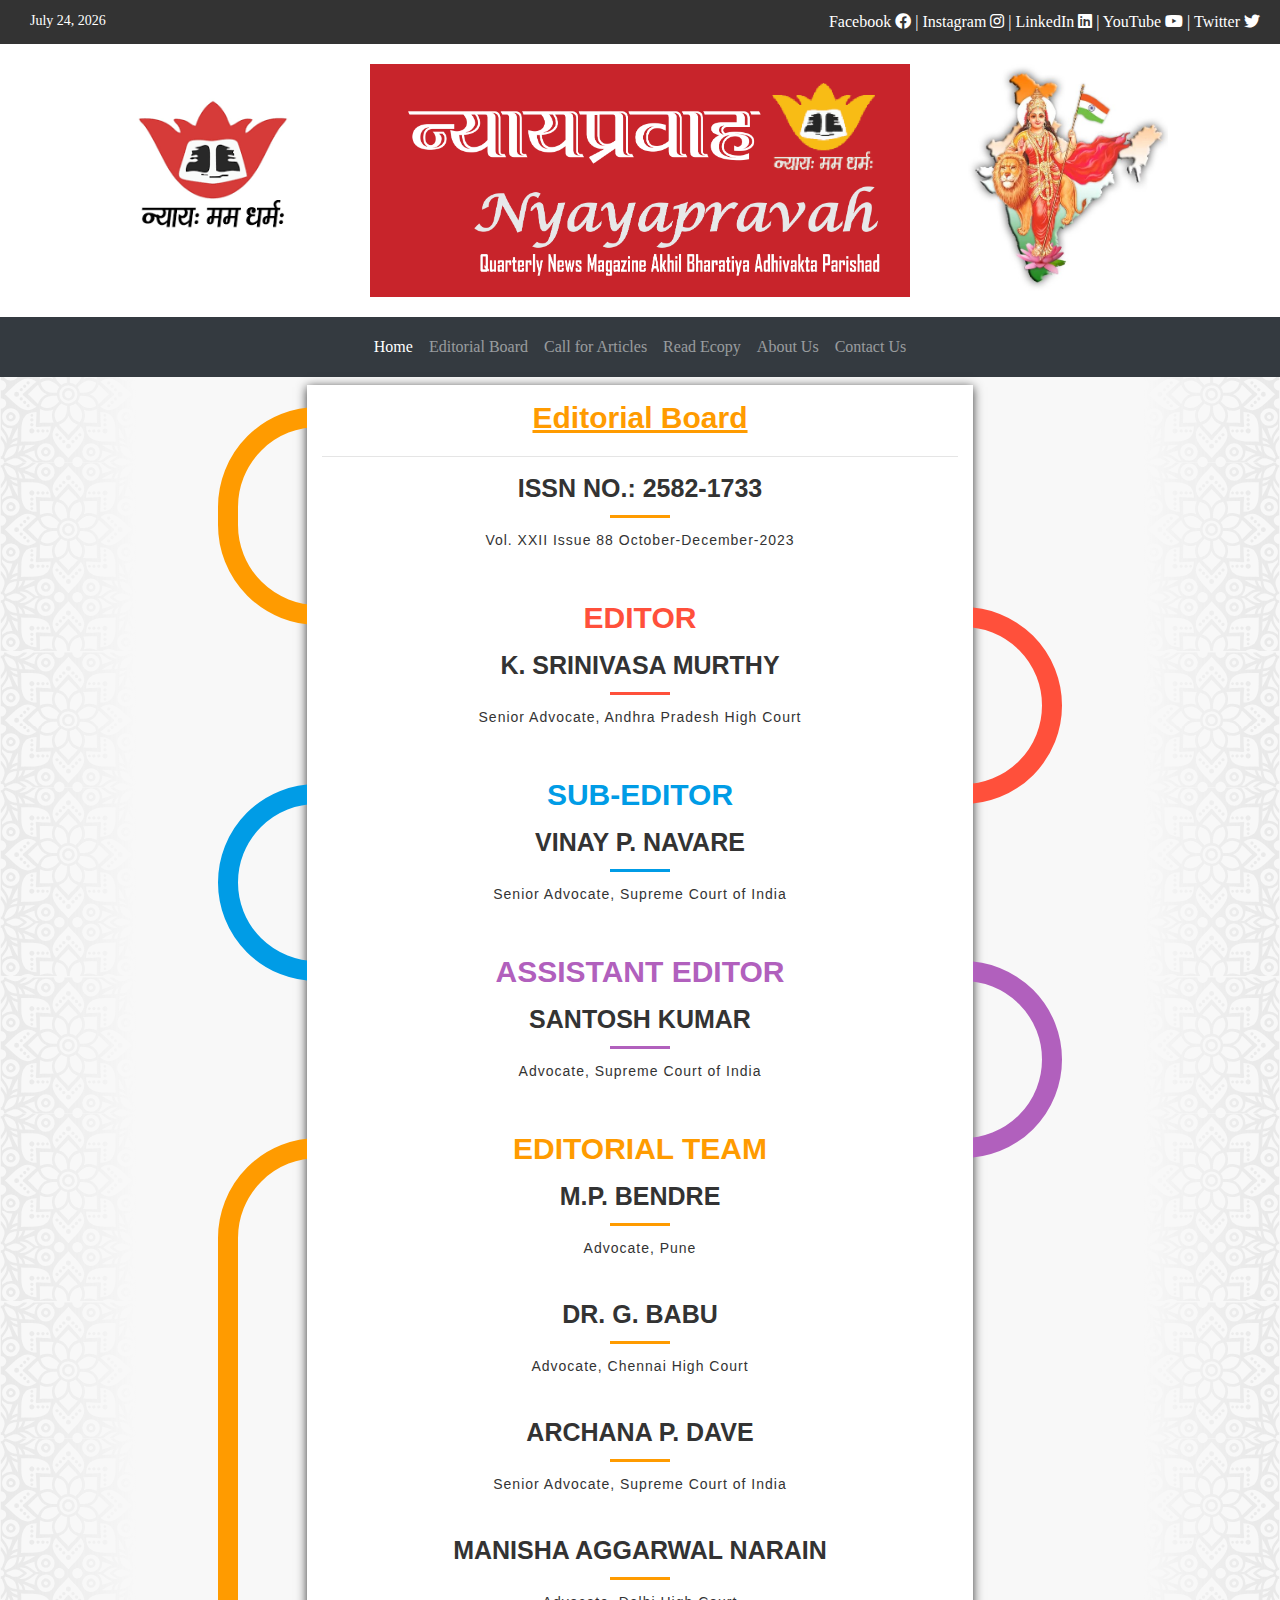
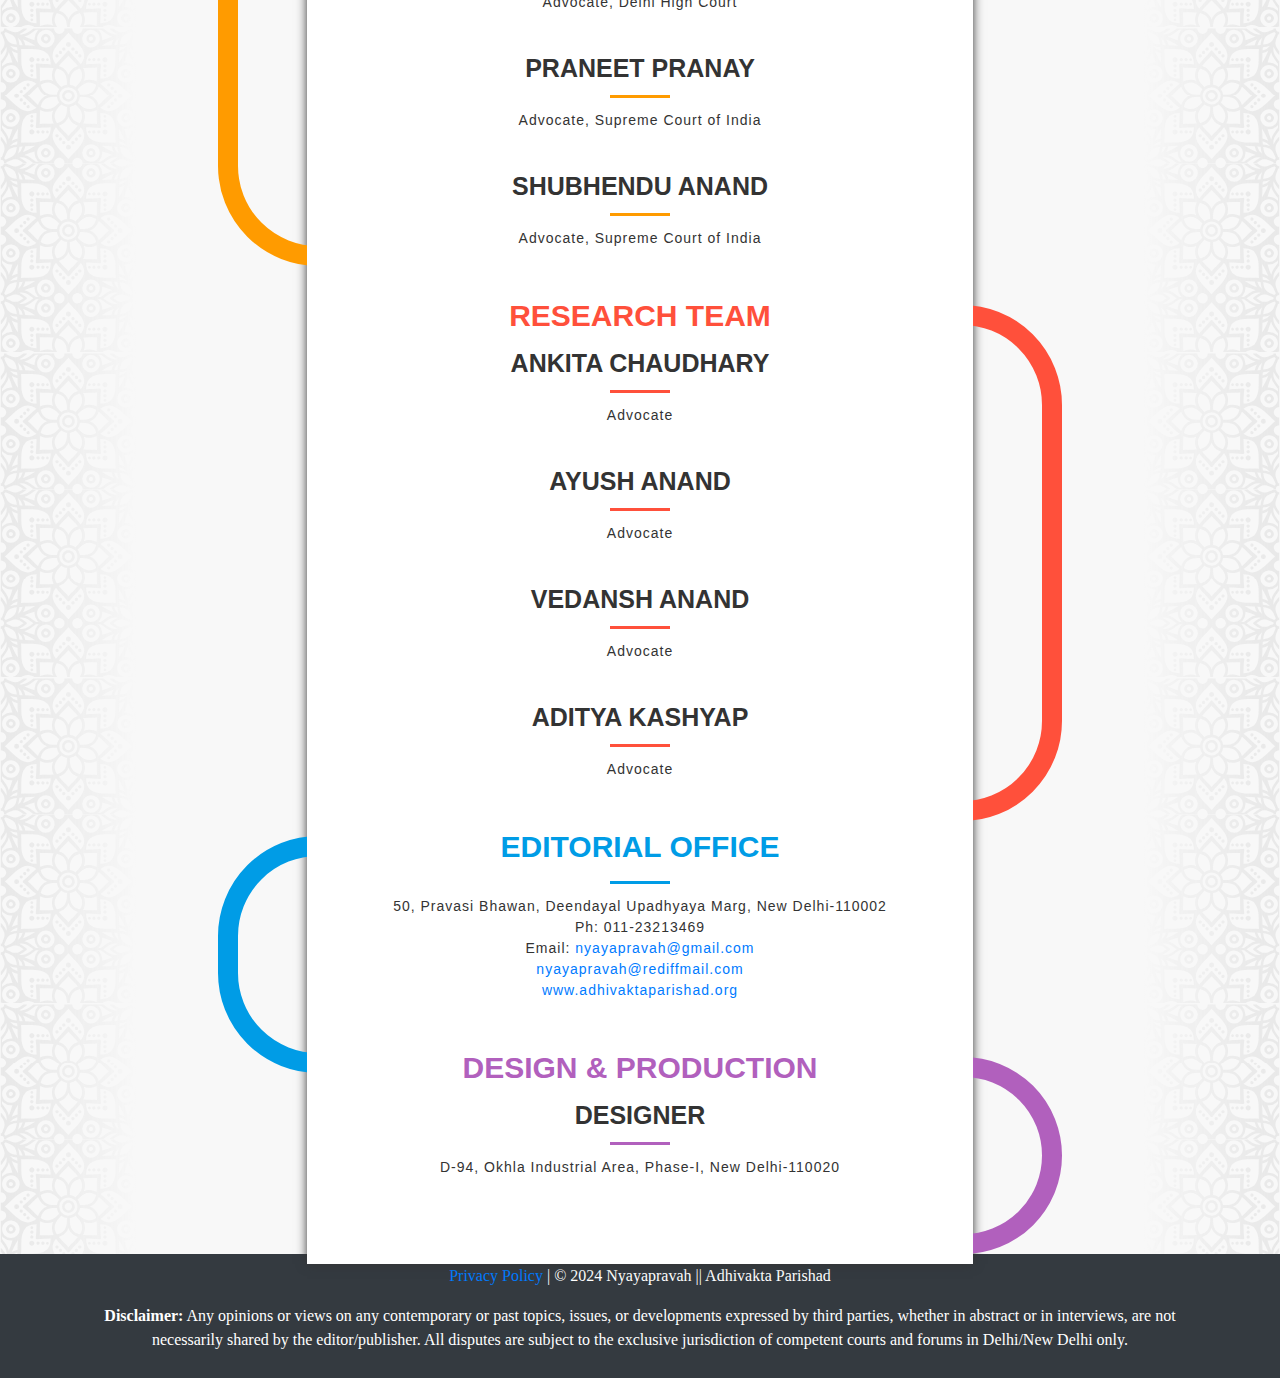
<file: MAINSTRUCTURE.html>
<!DOCTYPE html>
<html lang="en">
  <head>
    <meta charset="UTF-8" />
    <meta
      name="viewport"
      content="width=device-width, initial-scale=1, shrink-to-fit=no"
    />
    <title>Nyayapravah</title>
    <link rel="stylesheet" href="styles.css" />
    <link rel="icon" href="images/favicon.ico" type="image/x-icon" />

    <!-- Bootstrap CSS -->
    <link
      rel="stylesheet"
      href="https://stackpath.bootstrapcdn.com/bootstrap/4.3.1/css/bootstrap.min.css"
    />
    <!-- Font Awesome Icons -->
    <link
      rel="stylesheet"
      href="https://cdnjs.cloudflare.com/ajax/libs/font-awesome/5.15.2/css/all.min.css"
    />
    <!-- Custom CSS -->
    <style>
      body {
        font-family: "Times New Roman", Times, serif;
      }

      .body-container {
        display: flex;
        justify-content: center;
        align-items: center;
        flex-direction: column;
        max-width: 800px; /* Ideal size for the container */
        margin: auto;
        padding: 20px;
        background-color: #f8f9fa; /* Optional: Add a light background color */
        border: 1px solid #ddd; /* Optional: Add a border for separation */
      }

      .upper-header {
        background-color: #333;
        color: #fff;
        padding: 10px;
        display: flex;
        justify-content: space-between;
        align-items: center;
      }

      #currentDate {
        color: #fff;
        font-size: 14px;
        margin-right: auto;
        padding: 0 20px;
      }

      .upper-header a {
        color: #fff;
        text-decoration: none;
        transition: background-color 0.3s;
      }

      .upper-header a:hover {
        background-color: orange;
        color: #fff;
      }

      .logo-container {
        background-color: #fff;
        text-align: center;
        padding: 20px;
      }

      .navbar-nav {
        margin: auto;
      }

      .navbar {
        background-color: #343a40;
      }

      .navbar-nav .nav-link {
        color: #fff;
        padding: 10px 15px;
        text-align: center;
        font-size: 16px;
        transition: background-color 0.3s, color 0.3s;
      }

      .navbar-nav .nav-link:hover {
        background-color: orange;
        color: #fff;
      }

      .body-container {
        padding: 20px;
      }

      .footer {
        background-color: #343a40;
        color: #fff;
        padding: 10px;
        text-align: center;
      }

      .logo {
        width: 200px;
        height: auto;
      }

      /* Editorial Board Styles: */
      .demo {
        background-color: #e7e7e7;
      }
      .main-timeline {
        font-family: "Titillium Web", sans-serif;
        padding: 50px 0 0;
        position: relative;
      }
      .main-timeline:before {
        content: "";
        background-color: #fff;
        height: 100%;
        width: 60%;
        box-shadow: 0 0 10px #333;
        transform: translateX(-50%);
        position: absolute;
        left: 50%;
        top: 10px;
      }
      .main-timeline .timeline {
        margin: -42px 0 0 0;
        position: relative;
        z-index: 1;
      }
      .main-timeline .timeline:before {
        content: "";
        border: 20px solid #ff9b00;
        height: 90%;
        width: 50%;
        border-radius: 100px;
        position: absolute;
        left: 12%;
        top: 22px;
        z-index: -1;
      }
      .main-timeline .timeline-content {
        background-color: #fff;
        text-align: center;
        width: 60%;
        padding: 10px 15px 60px;
        margin: 0 auto;
        display: block;
      }
      .main-timeline .timeline-content:hover {
        text-decoration: none;
      }
      .main-timeline .timeline-year {
        color: #ff9b00;
        font-size: 30px;
        font-weight: 600;
        margin: 0 0 10px;
      }
      .main-timeline .title {
        color: #333;
        font-size: 25px;
        font-weight: 600;
        text-transform: uppercase;
        margin: 0;
      }
      .main-timeline .title:after {
        content: "";
        background-color: #ff9b00;
        height: 3px;
        width: 60px;
        margin: 12px auto;
        display: block;
      }
      .main-timeline .description {
        color: #333;
        font-size: 14px;
        letter-spacing: 1px;
      }
      .main-timeline .timeline:nth-child(even):before {
        left: auto;
        right: 12%;
      }
      .main-timeline .timeline:nth-child(4n + 2):before {
        border-color: #ff503b;
      }
      .main-timeline .timeline:nth-child(4n + 2) .timeline-year {
        color: #ff503b;
      }
      .main-timeline .timeline:nth-child(4n + 2) .title:after {
        background-color: #ff503b;
      }
      .main-timeline .timeline:nth-child(4n + 3):before {
        border-color: #009ce6;
      }
      .main-timeline .timeline:nth-child(4n + 3) .timeline-year {
        color: #009ce6;
      }
      .main-timeline .timeline:nth-child(4n + 3) .title:after {
        background-color: #009ce6;
      }
      .main-timeline .timeline:nth-child(4n + 4):before {
        border-color: #b160bd;
      }
      .main-timeline .timeline:nth-child(4n + 4) .timeline-year {
        color: #b160bd;
      }
      .main-timeline .timeline:nth-child(4n + 4) .title:after {
        background-color: #b160bd;
      }
      @media only screen and (max-width: 990px) {
        .main-timeline .timeline:before {
          left: 5%;
          border-radius: 120px;
        }
        .main-timeline .timeline:nth-child(even):before {
          right: 5%;
        }
      }
      @media only screen and (max-width: 576px) {
        .main-timeline:before {
          width: 85%;
        }
        .main-timeline .timeline {
          margin: -38px 0 0 0;
        }
        .main-timeline .timeline:before {
          border-width: 8px;
          border-radius: 0;
          left: 0;
        }
        .main-timeline .timeline:nth-child(even):before {
          right: 0;
        }
        .main-timeline .timeline-content {
          width: 85%;
        }
        .main-timeline .title {
          font-size: 18px;
        }
      }
    </style>
  </head>
  <body>
    <!-- Upper Header -->
    <div class="upper-header">
      <div class="social-links">
        <span id="currentDate"></span>
        <div>
          <a href="https://www.facebook.com/adhivakta.parishad.58"
            >Facebook <i class="fab fa-facebook"></i
          ></a>
          |
          <a href="https://www.instagram.com/adhivaktap"
            >Instagram <i class="fab fa-instagram"></i
          ></a>
          |
          <a href="https://www.linkedin.com/in/adhivaktap"
            >LinkedIn <i class="fab fa-linkedin"></i
          ></a>
          |
          <a href="https://www.youtube.com/@AdhivaktaParishad"
            >YouTube <i class="fab fa-youtube"></i
          ></a>
          |
          <a href="https://twitter.com/AdhivaktaP"
            >Twitter <i class="fab fa-twitter"></i
          ></a>
        </div>
      </div>
    </div>
    <!-- Logo Container -->
    <div class="logo-container">
      <div class="container">
        <div class="row justify-content-around">
          <div class="col-md-3 text-center">
            <img src="images/logo.png" alt="Logo 1" class="img-fluid logo" />
          </div>
          <div class="col-md-6 text-center">
            <img
              src="images/logo101.png"
              style="width: 600px !important"
              alt="Logo 2"
              class="img-fluid logo"
            />
          </div>
          <div class="col-md-3 text-center">
            <img
              src="images/logo_BHMAA.jpg"
              alt="Logo 3"
              class="img-fluid logo"
            />
          </div>
        </div>
      </div>
    </div>

    <!-- Navigation Bar -->
    <nav class="navbar navbar-expand-lg navbar-dark">
      <button
        class="navbar-toggler"
        type="button"
        data-toggle="collapse"
        data-target="#navbarNav"
        aria-controls="navbarNav"
        aria-expanded="false"
        aria-label="Toggle navigation"
      >
        <span class="navbar-toggler-icon"></span>
      </button>
      <div class="collapse navbar-collapse" id="navbarNav">
        <ul class="navbar-nav">
          <li class="nav-item active">
            <a class="nav-link" href="index.html">Home</a>
          </li>
          <li class="nav-item">
            <a class="nav-link" href="editorialboard.html">Editorial Board</a>
          </li>
          <li class="nav-item">
            <a class="nav-link" href="callForArticles.html"
              >Call for Articles</a
            >
          </li>
          <li class="nav-item">
            <a class="nav-link" href="ecopy.html">Read Ecopy</a>
          </li>
          <li class="nav-item"><a class="nav-link" href="#">About Us</a></li>
          <li class="nav-item"><a class="nav-link" href="#">Contact Us</a></li>
        </ul>
      </div>
    </nav>

    <!-- Body Content -->
    <!-- Editorial content: Dec 2023 -->
    <!-- Body Content -->
    <div class="container">
      <div class="row">
        <div class="col-md-12">
          <div class="main-timeline">
            <div class="timeline">
              <div class="timeline-content">
                <div class="timeline-year">
                  <span
                    ><u><strong>Editorial Board</strong></u></span
                  >
                  <hr />
                </div>
                <h3 class="title">ISSN NO.: 2582-1733</h3>
                <p class="description">
                  Vol. XXII Issue 88 October-December-2023
                </p>
              </div>
            </div>
            <div class="timeline">
              <div class="timeline-content">
                <div class="timeline-year">
                  <span>EDITOR</span>
                </div>
                <h3 class="title">K. Srinivasa Murthy</h3>
                <p class="description">
                  Senior Advocate, Andhra Pradesh High Court
                </p>
              </div>
            </div>

            <div class="timeline">
              <div class="timeline-content">
                <div class="timeline-year">
                  <span>SUB-EDITOR</span>
                </div>
                <h3 class="title">Vinay P. Navare</h3>
                <p class="description">
                  Senior Advocate, Supreme Court of India
                </p>
              </div>
            </div>

            <div class="timeline">
              <div class="timeline-content">
                <div class="timeline-year">
                  <span>ASSISTANT EDITOR</span>
                </div>
                <h3 class="title">Santosh Kumar</h3>
                <p class="description">Advocate, Supreme Court of India</p>
              </div>
            </div>

            <div class="timeline">
              <div class="timeline-content">
                <div class="timeline-year">
                  <span>EDITORIAL TEAM</span>
                </div>
                <h3 class="title">M.P. Bendre</h3>
                <p class="description">Advocate, Pune</p>
                <br />
                <h3 class="title">Dr. G. Babu</h3>
                <p class="description">Advocate, Chennai High Court</p>

                <br />
                <h3 class="title">Archana P. Dave</h3>
                <p class="description">
                  Senior Advocate, Supreme Court of India
                </p>

                <br />
                <h3 class="title">Manisha Aggarwal Narain</h3>
                <p class="description">Advocate, Delhi High Court</p>

                <br />
                <h3 class="title">Praneet Pranay</h3>
                <p class="description">Advocate, Supreme Court of India</p>

                <br />
                <h3 class="title">Shubhendu Anand</h3>
                <p class="description">Advocate, Supreme Court of India</p>
              </div>
            </div>

            <div class="timeline">
              <div class="timeline-content">
                <div class="timeline-year">
                  <span>RESEARCH TEAM</span>
                </div>
                <h3 class="title">Ankita Chaudhary</h3>
                <p class="description">Advocate</p>
                <br />
                <h3 class="title">Ayush Anand</h3>
                <p class="description">Advocate</p>

                <br />
                <h3 class="title">Vedansh Anand</h3>
                <p class="description">Advocate</p>

                <br />
                <h3 class="title">Aditya Kashyap</h3>
                <p class="description">Advocate</p>
              </div>
            </div>

            <div class="timeline">
              <div class="timeline-content">
                <div class="timeline-year">
                  <span>EDITORIAL OFFICE</span>
                </div>
                <h3 class="title"></h3>
                <p class="description">
                  50, Pravasi Bhawan, Deendayal Upadhyaya Marg, New
                  Delhi-110002<br />
                  Ph: 011-23213469<br />
                  Email:
                  <a href="mailto:nyayapravah@gmail.com"
                    >nyayapravah@gmail.com</a
                  ><br />
                  <a href="mailto:nyayapravah@rediffmail.com"
                    >nyayapravah@rediffmail.com</a
                  ><br />
                  <a href="http://www.adhivaktaparishad.org" target="_blank"
                    >www.adhivaktaparishad.org</a
                  >
                </p>
              </div>
            </div>

            <div class="timeline">
              <div class="timeline-content">
                <div class="timeline-year">
                  <span>DESIGN & PRODUCTION</span>
                </div>
                <h3 class="title">Designer</h3>
                <p class="description">
                  D-94, Okhla Industrial Area, Phase-I, New Delhi-110020
                </p>
              </div>
            </div>
          </div>
        </div>
      </div>
    </div>

    <!-- Footer -->
    <div class="footer">
      <div class="container">
        <!-- <p>Visitors Count: <span id="liveVisitors">0</span></p> -->
        <p>
          <a href="#">Privacy Policy</a> | &copy; 2024 Nyayapravah || Adhivakta
          Parishad
        </p>
        <p class="disclaimer" style="text-align: center">
          <strong>Disclaimer:</strong> Any opinions or views on any contemporary
          or past topics, issues, or developments expressed by third parties,
          whether in abstract or in interviews, are not necessarily shared by
          the editor/publisher. All disputes are subject to the exclusive
          jurisdiction of competent courts and forums in Delhi/New Delhi only.
        </p>
      </div>
    </div>

    <!-- Bootstrap JS and dependencies -->
    <script src="https://code.jquery.com/jquery-3.3.1.slim.min.js"></script>
    <script src="https://cdnjs.cloudflare.com/ajax/libs/popper.js/1.14.7/umd/popper.min.js"></script>
    <script src="https://stackpath.bootstrapcdn.com/bootstrap/4.3.1/js/bootstrap.min.js"></script>
    <!-- Custom JS for live visitors count -->
    <script>
      document.getElementById("currentDate").innerHTML =
        new Date().toLocaleDateString("en-US", {
          month: "long",
          day: "numeric",
          year: "numeric",
        });

      // // Get current visitor count from localStorage or set to 0
      // var liveVisitorsCount =
      //   parseInt(localStorage.getItem("liveVisitorsCount")) || 0;

      // // Update live visitors count on the page
      // document.getElementById("liveVisitors").innerHTML = liveVisitorsCount;

      // // Increase the visitor count by 1 and update localStorage
      // liveVisitorsCount++;
      // localStorage.setItem("liveVisitorsCount", liveVisitorsCount);
    </script>
  </body>
</html>
</file>
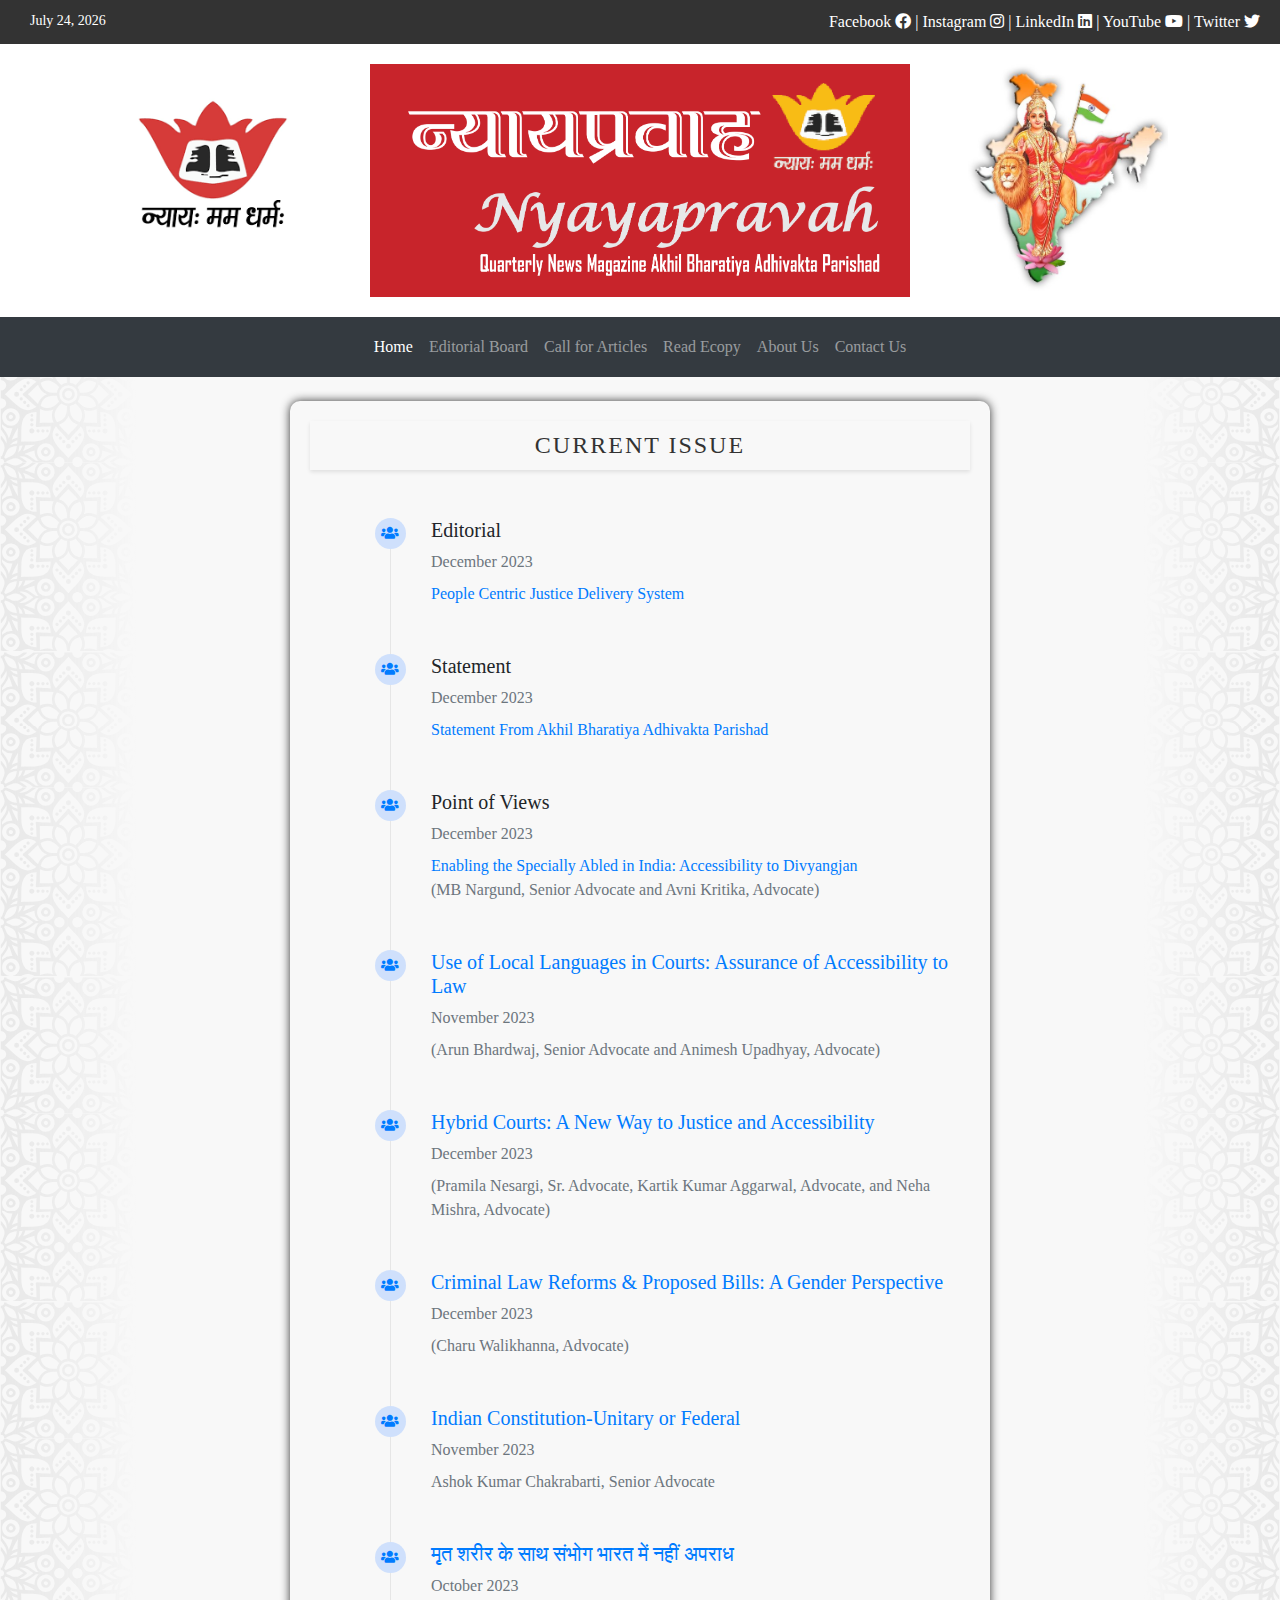
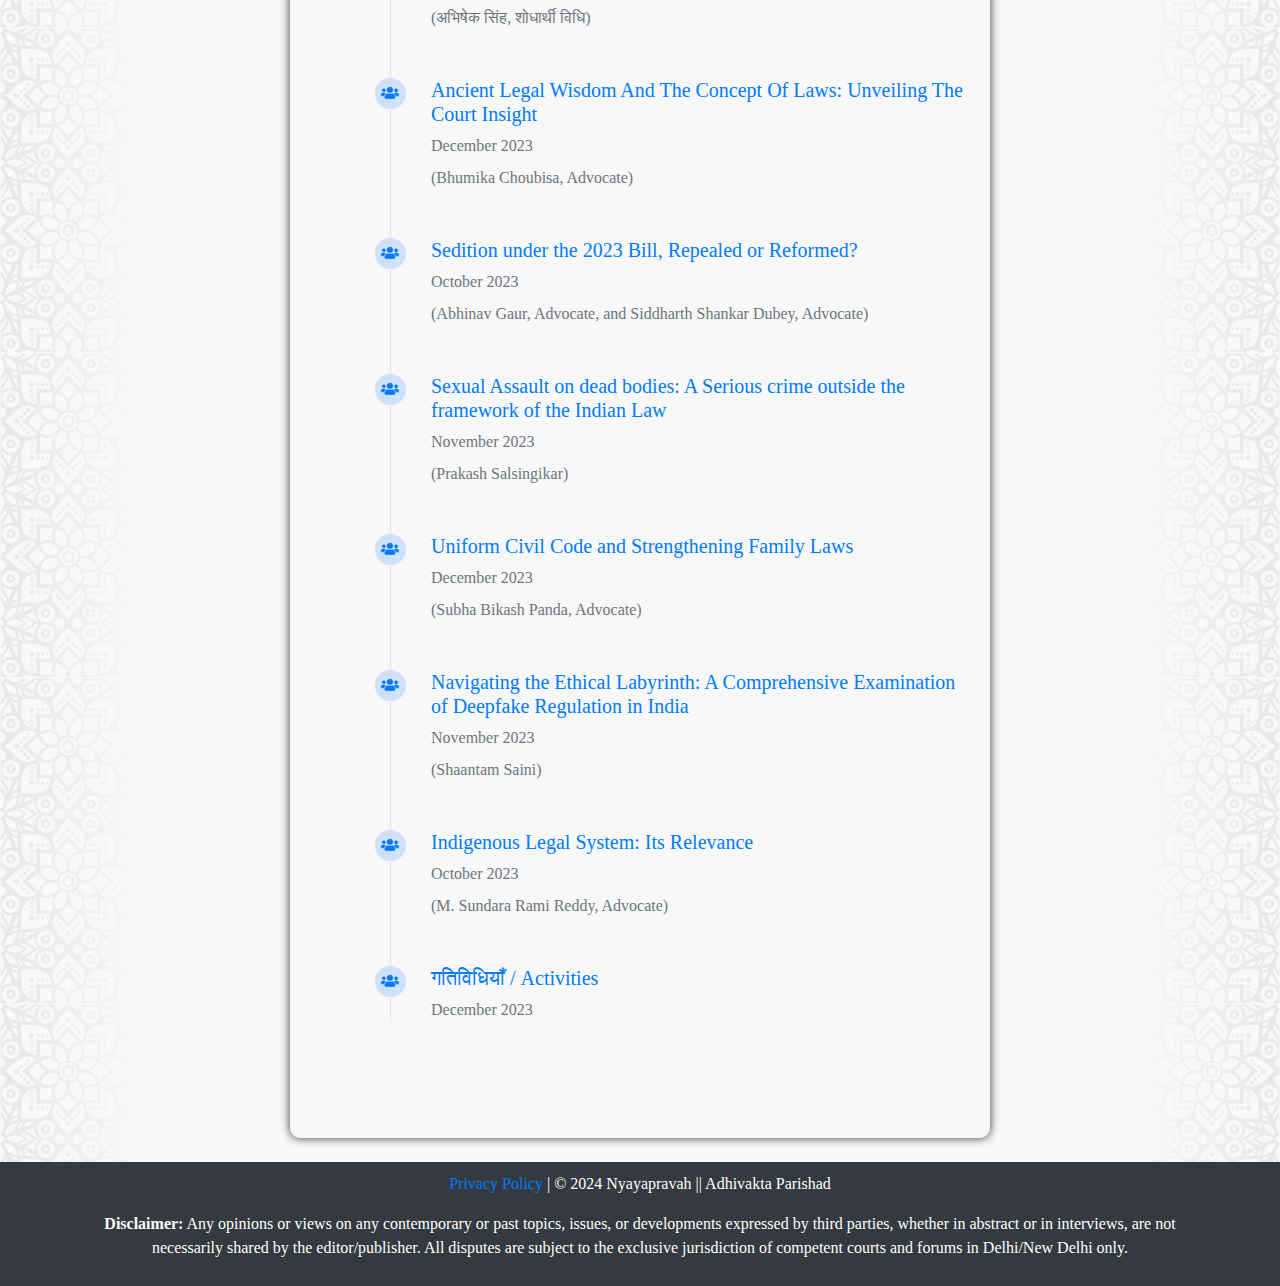
<file: test.html>
<!-- Index.html just before mobile modal view -->

<!DOCTYPE html>
<html lang="en">
  <head>
    <meta charset="UTF-8" />
    <meta
      name="viewport"
      content="width=device-width, initial-scale=1, shrink-to-fit=no"
    />
    <title>Nyayapravah</title>
    <link rel="stylesheet" href="styles.css" />
    <link rel="icon" href="images/favicon.ico" type="image/x-icon" />

    <!-- Bootstrap CSS -->
    <link
      rel="stylesheet"
      href="https://stackpath.bootstrapcdn.com/bootstrap/4.3.1/css/bootstrap.min.css"
    />
    <!-- Font Awesome Icons -->
    <link
      rel="stylesheet"
      href="https://cdnjs.cloudflare.com/ajax/libs/font-awesome/5.15.2/css/all.min.css"
    />
    <!-- Custom CSS -->
    <style>
      body {
        font-family: "Times New Roman", Times, serif;
      }

      .body-container {
        display: flex;
        justify-content: center;
        align-items: center;
        flex-direction: column;
        max-width: 800px; /* Ideal size for the container */
        margin: auto;
        padding: 20px;
        background-color: #f8f9fa; /* Optional: Add a light background color */
        border: 1px solid #ddd; /* Optional: Add a border for separation */
      }

      .upper-header {
        background-color: #333;
        color: #fff;
        padding: 10px;
        display: flex;
        justify-content: space-between;
        align-items: center;
      }

      #currentDate {
        color: #fff;
        font-size: 14px;
        margin-right: auto;
        padding: 0 20px;
      }

      .upper-header a {
        color: #fff;
        text-decoration: none;
        transition: background-color 0.3s;
      }

      .upper-header a:hover {
        background-color: orange;
        color: #fff;
      }

      .logo-container {
        background-color: #fff;
        text-align: center;
        padding: 20px;
      }

      .navbar-nav {
        margin: auto;
      }

      .navbar {
        background-color: #343a40;
      }

      .navbar-nav .nav-link {
        color: #fff;
        padding: 10px 15px;
        text-align: center;
        font-size: 16px;
        transition: background-color 0.3s, color 0.3s;
      }

      .navbar-nav .nav-link:hover {
        background-color: orange;
        color: #fff;
      }

      .body-container {
        padding: 20px;
      }

      .footer {
        background-color: #343a40;
        color: #fff;
        padding: 10px;
        text-align: center;
      }

      .logo {
        width: 200px;
        height: auto;
      }
    </style>
  </head>
  <body>
    <!-- Upper Header -->
    <div class="upper-header">
      <div class="social-links">
        <span id="currentDate"></span>
        <div>
          <a href="https://www.facebook.com/adhivakta.parishad.58"
            >Facebook <i class="fab fa-facebook"></i
          ></a>
          |
          <a href="https://www.instagram.com/adhivaktap"
            >Instagram <i class="fab fa-instagram"></i
          ></a>
          |
          <a href="https://www.linkedin.com/in/adhivaktap"
            >LinkedIn <i class="fab fa-linkedin"></i
          ></a>
          |
          <a href="https://www.youtube.com/@AdhivaktaParishad"
            >YouTube <i class="fab fa-youtube"></i
          ></a>
          |
          <a href="https://twitter.com/AdhivaktaP"
            >Twitter <i class="fab fa-twitter"></i
          ></a>
        </div>
      </div>
    </div>
    <!-- Logo Container -->
    <div class="logo-container">
      <div class="container">
        <div class="row justify-content-around">
          <div class="col-md-3 text-center">
            <img src="images/logo.png" alt="Logo 1" class="img-fluid logo" />
          </div>
          <div class="col-md-6 text-center">
            <img
              src="images/logo101.png"
              style="width: 600px !important"
              alt="Logo 2"
              class="img-fluid logo"
            />
          </div>
          <div class="col-md-3 text-center">
            <img
              src="images/logo_BHMAA.jpg"
              alt="Logo 3"
              class="img-fluid logo"
            />
          </div>
        </div>
      </div>
    </div>

    <!-- Navigation Bar -->
    <nav class="navbar navbar-expand-lg navbar-dark">
      <button
        class="navbar-toggler"
        type="button"
        data-toggle="collapse"
        data-target="#navbarNav"
        aria-controls="navbarNav"
        aria-expanded="false"
        aria-label="Toggle navigation"
      >
        <span class="navbar-toggler-icon"></span>
      </button>
      <div class="collapse navbar-collapse" id="navbarNav">
        <ul class="navbar-nav">
          <li class="nav-item active">
            <a class="nav-link" href="index.html">Home</a>
          </li>
          <li class="nav-item">
            <a class="nav-link" href="editorialboard.html">Editorial Board</a>
          </li>
          <li class="nav-item">
            <a class="nav-link" href="callForArticles.html"
              >Call for Articles</a
            >
          </li>
          <li class="nav-item">
            <a class="nav-link" href="ecopy.html">Read Ecopy</a>
          </li>
          <li class="nav-item"><a class="nav-link" href="#">About Us</a></li>
          <li class="nav-item"><a class="nav-link" href="#">Contact Us</a></li>
        </ul>
      </div>
    </nav>

    <!-- Body Content -->
    <br>
    <div class="main-content" style="box-shadow: 0 0 10px #333; padding: 20px">

    <div style="text-align: center; padding: 10px; box-shadow: 0 2px 4px rgba(0, 0, 0, 0.1);">
      <h2 style="color: #333; margin: 0; text-transform: uppercase; font-size: 1.5em; letter-spacing: 2px;">Current Issue</h2>
    </div>
    <div class="main-content">
      <!-- Section: Timeline -->
      <section class="py-5">
        <ul class="timeline-with-icons">
          <li class="timeline-item mb-5">
            <span class="timeline-icon">
              <i class="fas fa-users text-primary fa-sm fa-fw"></i>
            </span>

            <h5 class="fw-bold">Editorial</h5>
            <p class="text-muted mb-2 fw-bold">December 2023</p>
            <a href="pdf23/editorial.pdf"
              >People Centric Justice Delivery System</a
            >
            <p class="text-muted"></p>
          </li>

          <li class="timeline-item mb-5">
            <span class="timeline-icon">
              <i class="fas fa-users text-primary fa-sm fa-fw"></i>
            </span>
            <h5 class="fw-bold">Statement</h5>
            <p class="text-muted mb-2 fw-bold">December 2023</p>
            <p class="text-muted">
              <a href="pdf23/statement.pdf"
                >Statement From Akhil Bharatiya Adhivakta Parishad</a
              >
            </p>
          </li>

          <li class="timeline-item mb-5">
            <span class="timeline-icon">
              <i class="fas fa-users text-primary fa-sm fa-fw"></i>
            </span>
            <h5 class="fw-bold">Point of Views</h5>
            <p class="text-muted mb-2 fw-bold">December 2023</p>
            <p class="text-muted">
              <a href="pdf23/Divyangjan.pdf"
                >Enabling the Specially Abled in India: Accessibility to
                Divyangjan</a
              > <br>
              (MB Nargund, Senior Advocate and Avni Kritika, Advocate)
            </p>
          </h4>      
      </li>

          <li class="timeline-item mb-5">
            <span class="timeline-icon">
              <i class="fas fa-users text-primary fa-sm fa-fw"></i>
            </span>
            <h5 class="fw-bold"><a href="pdf23/use of local lang.pdf"
              >Use of Local Languages in Courts: Assurance of Accessibility to Law</a
            ></h5>
            <p class="text-muted mb-2 fw-bold">November 2023</p>
            <p class="text-muted">
              (Arun Bhardwaj, Senior Advocate and Animesh Upadhyay, Advocate)
            </p>
          </li>



          <li class="timeline-item mb-5">
            <span class="timeline-icon">
              <i class="fas fa-users text-primary fa-sm fa-fw"></i>
            </span>
            <h5 class="fw-bold"><a href="pdf23/hybrid courts.pdf"
              >Hybrid Courts: A New Way to Justice and Accessibility</a
            ></h5>
            <p class="text-muted mb-2 fw-bold">December 2023</p>
            <p class="text-muted">
              (Pramila Nesargi, Sr. Advocate, Kartik Kumar Aggarwal, Advocate, and Neha
    Mishra, Advocate) </p>
          </li>

          <li class="timeline-item mb-5">
            <span class="timeline-icon">
              <i class="fas fa-users text-primary fa-sm fa-fw"></i>
            </span>
            <h5 class="fw-bold"><a href="pdf23/criminal law reforms.pdf"
              >Criminal Law Reforms & Proposed Bills: A Gender Perspective</a
            ></h5>
            <p class="text-muted mb-2 fw-bold">December 2023</p>
            <p class="text-muted">
              (Charu Walikhanna, Advocate) </p>
          </li>

          <li class="timeline-item mb-5">
            <span class="timeline-icon">
              <i class="fas fa-users text-primary fa-sm fa-fw"></i>
            </span>
            <h5 class="fw-bold"><a href="pdf23/Indian constitution.pdf"
              >Indian Constitution-Unitary or Federal</a
            ></h5>
            <p class="text-muted mb-2 fw-bold">November 2023</p>
            <p class="text-muted">
              Ashok Kumar Chakrabarti, Senior Advocate </p>
          </li>

          <li class="timeline-item mb-5">
            <span class="timeline-icon">
              <i class="fas fa-users text-primary fa-sm fa-fw"></i>
            </span>
            <h5 class="fw-bold"><a href="pdf23/mrit sharir.pdf"
              >मृत शरीर के साथ संभोग भारत में नहीं अपराध</a
            ></h5>
            <p class="text-muted mb-2 fw-bold">October 2023</p>
            <p class="text-muted">
              (अभिषेक सिंह, शोधार्थी विधि) </p>
          </li>

          <li class="timeline-item mb-5">
            <span class="timeline-icon">
              <i class="fas fa-users text-primary fa-sm fa-fw"></i>
            </span>
            <h5 class="fw-bold"><a href="pdf23/Ancient Legal Wisdom.pdf"
              >Ancient Legal Wisdom And The Concept Of Laws: Unveiling The Court
              Insight</a
            ></h5>
            <p class="text-muted mb-2 fw-bold">December 2023</p>
            <p class="text-muted">
              (Bhumika Choubisa, Advocate) </p>
          </li>


          <li class="timeline-item mb-5">
            <span class="timeline-icon">
              <i class="fas fa-users text-primary fa-sm fa-fw"></i>
            </span>
            <h5 class="fw-bold"><a href="pdf23/Sedition under the 2023 Bill.pdf"
              >Sedition under the 2023 Bill, Repealed or Reformed?</a
            ></h5>
            <p class="text-muted mb-2 fw-bold">October 2023</p>
            <p class="text-muted">
              (Abhinav Gaur, Advocate, and Siddharth Shankar Dubey, Advocate) </p>
          </li>

          <li class="timeline-item mb-5">
            <span class="timeline-icon">
              <i class="fas fa-users text-primary fa-sm fa-fw"></i>
            </span>
            <h5 class="fw-bold"><a href="pdf23/Sexual Assault on dead bodies.pdf"
              >Sexual Assault on dead bodies: A Serious crime outside the framework of
              the Indian Law</a
            ></h5>
            <p class="text-muted mb-2 fw-bold">November 2023</p>
            <p class="text-muted">
              (Prakash Salsingikar) </p>
          </li>

          <li class="timeline-item mb-5">
            <span class="timeline-icon">
              <i class="fas fa-users text-primary fa-sm fa-fw"></i>
            </span>
            <h5 class="fw-bold"><a href="pdf23/Uniform Civil Code.pdf"
              >Uniform Civil Code and Strengthening Family Laws</a
            ></h5>
            <p class="text-muted mb-2 fw-bold">December 2023</p>
            <p class="text-muted">
              (Subha Bikash Panda, Advocate) </p>
          </li>

          <li class="timeline-item mb-5">
            <span class="timeline-icon">
              <i class="fas fa-users text-primary fa-sm fa-fw"></i>
            </span>
            <h5 class="fw-bold"><a href="pdf23/Navigating the Ethical Labyrinth.pdf"
              >Navigating the Ethical Labyrinth: A Comprehensive Examination of Deepfake
              Regulation in India</a
            ></h5>
            <p class="text-muted mb-2 fw-bold">November 2023</p>
            <p class="text-muted">
              (Shaantam Saini) </p>
          </li>

          <li class="timeline-item mb-5">
            <span class="timeline-icon">
              <i class="fas fa-users text-primary fa-sm fa-fw"></i>
            </span>
            <h5 class="fw-bold"><a href="pdf23/Indigenous Legal System.pdf"
              >Indigenous Legal System: Its Relevance</a
            ></h5>
            <p class="text-muted mb-2 fw-bold">October 2023</p>
            <p class="text-muted">
              (M. Sundara Rami Reddy, Advocate) </p>
          </li>

          <li class="timeline-item mb-5">
            <span class="timeline-icon">
              <i class="fas fa-users text-primary fa-sm fa-fw"></i>
            </span>
            <h5 class="fw-bold"><a href="pdf23/activities.pdf">गतिविधियाँ / Activities</a></h5>
            <p class="text-muted mb-2 fw-bold">December 2023</p>
            <p class="text-muted">
              </p>
          </li>

        </ul>
      </section>
      <!-- Section: Timeline -->
    </div>

</div>
<br>
    <!-- Footer -->
    <div class="footer">
      <div class="container">
        <!-- <p>Visitors Count: <span id="liveVisitors">0</span></p> -->
        <p>
          <a href="#">Privacy Policy</a> | &copy; 2024 Nyayapravah || Adhivakta
          Parishad
        </p>
        <p class="disclaimer" style="text-align: center">
          <strong>Disclaimer:</strong> Any opinions or views on any contemporary
          or past topics, issues, or developments expressed by third parties,
          whether in abstract or in interviews, are not necessarily shared by
          the editor/publisher. All disputes are subject to the exclusive
          jurisdiction of competent courts and forums in Delhi/New Delhi only.
        </p>
      </div>
    </div>

    <!-- Bootstrap JS and dependencies -->
    <script src="https://code.jquery.com/jquery-3.3.1.slim.min.js"></script>
    <script src="https://cdnjs.cloudflare.com/ajax/libs/popper.js/1.14.7/umd/popper.min.js"></script>
    <script src="https://stackpath.bootstrapcdn.com/bootstrap/4.3.1/js/bootstrap.min.js"></script>
    <!-- Custom JS for live visitors count -->
    <script>
      document.getElementById("currentDate").innerHTML =
        new Date().toLocaleDateString("en-US", {
          month: "long",
          day: "numeric",
          year: "numeric",
        });

      // // Get current visitor count from localStorage or set to 0
      // var liveVisitorsCount =
      //   parseInt(localStorage.getItem("liveVisitorsCount")) || 0;

      // // Update live visitors count on the page
      // document.getElementById("liveVisitors").innerHTML = liveVisitorsCount;

      // // Increase the visitor count by 1 and update localStorage
      // liveVisitorsCount++;
      // localStorage.setItem("liveVisitorsCount", liveVisitorsCount);
    </script>

        <!-- Modal for displaying PDFs -->
        <div class="modal" id="pdfModal" tabindex="-1" role="dialog">
          <div class="modal-dialog modal-lg" role="document">
              <div class="modal-content">
                  <div class="modal-header">
                      <h5 class="modal-title" id="pdfModalLabel"></h5>
                      <button type="button" class="close" data-dismiss="modal" aria-label="Close">
                          <span aria-hidden="true">&times;</span>
                      </button>
                  </div>
                  <div class="modal-body">
                      <iframe id="pdfViewer" width="100%" style="height: 90vh;" frameborder="0"></iframe>
                  </div>
              </div>
          </div>
      </div>
  
      <script>
          // Function to open the PDF modal
          function openPdfModal(pdfTitle, pdfSrc) {
              document.getElementById('pdfModalLabel').innerText = pdfTitle;
              document.getElementById('pdfViewer').src = pdfSrc;
              $('#pdfModal').modal('show');
          }
  
          // Event listener for Editorial link
          document.querySelector('a[href="pdf23/editorial.pdf"]').addEventListener('click', function (e) {
              e.preventDefault();
              openPdfModal('Editorial - People Centric Justice Delivery System', 'pdf23/editorial.pdf');
          });
  
          // Event listener for Statement link
          document.querySelector('a[href="pdf23/statement.pdf"]').addEventListener('click', function (e) {
              e.preventDefault();
              openPdfModal('Statement From Akhil Bharatiya Adhivakta Parishad', 'pdf23/statement.pdf');
          });
  
          // Event listener for Divyangjan link
          document.querySelector('a[href="pdf23/Divyangjan.pdf"]').addEventListener('click', function (e) {
              e.preventDefault();
              openPdfModal('Enabling the Specially Abled in India: Accessibility to Divyangjan', 'pdf23/Divyangjan.pdf');
          });
  
          // Event listener for Use of Local Languages link
          document.querySelector('a[href="pdf23/use of local lang.pdf"]').addEventListener('click', function (e) {
              e.preventDefault();
              openPdfModal('Use of Local Languages in Courts: Assurance of Accessibility to Law', 'pdf23/use of local lang.pdf');
          });
  
          // Event listener for Hybrid Courts link
          document.querySelector('a[href="pdf23/hybrid courts.pdf"]').addEventListener('click', function (e) {
              e.preventDefault();
              openPdfModal('Hybrid Courts: A New Way to Justice and Accessibility', 'pdf23/hybrid courts.pdf');
          });
  
          // Event listener for Criminal Law Reforms link
          document.querySelector('a[href="pdf23/criminal law reforms.pdf"]').addEventListener('click', function (e) {
              e.preventDefault();
              openPdfModal('Criminal Law Reforms & Proposed Bills: A Gender Perspective', 'pdf23/criminal law reforms.pdf');
          });
  
          // Event listener for Indian Constitution link
          document.querySelector('a[href="pdf23/Indian constitution.pdf"]').addEventListener('click', function (e) {
              e.preventDefault();
              openPdfModal('Indian Constitution-Unitary or Federal', 'pdf23/Indian constitution.pdf');
          });
  
          // Event listener for Mrit Sharir link
          document.querySelector('a[href="pdf23/mrit sharir.pdf"]').addEventListener('click', function (e) {
              e.preventDefault();
              openPdfModal('मृत शरीर के साथ संभोग भारत में नहीं अपराध', 'pdf23/mrit sharir.pdf');
          });
  
          // Event listener for Ancient Legal Wisdom link
          document.querySelector('a[href="pdf23/Ancient Legal Wisdom.pdf"]').addEventListener('click', function (e) {
              e.preventDefault();
              openPdfModal('Ancient Legal Wisdom And The Concept Of Laws: Unveiling The Court Insight', 'pdf23/Ancient Legal Wisdom.pdf');
          });
  
          // Event listener for Sedition under the 2023 Bill link
          document.querySelector('a[href="pdf23/Sedition under the 2023 Bill.pdf"]').addEventListener('click', function (e) {
              e.preventDefault();
              openPdfModal('Sedition under the 2023 Bill, Repealed or Reformed?', 'pdf23/Sedition under the 2023 Bill.pdf');
          });
  
          // Event listener for Sexual Assault on dead bodies link
          document.querySelector('a[href="pdf23/Sexual Assault on dead bodies.pdf"]').addEventListener('click', function (e) {
              e.preventDefault();
              openPdfModal('Sexual Assault on dead bodies: A Serious crime outside the framework of the Indian Law', 'pdf23/Sexual Assault on dead bodies.pdf');
          });
  
          // Event listener for Uniform Civil Code link
          document.querySelector('a[href="pdf23/Uniform Civil Code.pdf"]').addEventListener('click', function (e) {
              e.preventDefault();
              openPdfModal('Uniform Civil Code and Strengthening Family Laws', 'pdf23/Uniform Civil Code.pdf');
          });
  
          // Event listener for Navigating the Ethical Labyrinth link
          document.querySelector('a[href="pdf23/Navigating the Ethical Labyrinth.pdf"]').addEventListener('click', function (e) {
              e.preventDefault();
              openPdfModal('Navigating the Ethical Labyrinth: A Comprehensive Examination of Deepfake Regulation in India', 'pdf23/Navigating the Ethical Labyrinth.pdf');
          });
  
          // Event listener for Indigenous Legal System link
          document.querySelector('a[href="pdf23/Indigenous Legal System.pdf"]').addEventListener('click', function (e) {
              e.preventDefault();
              openPdfModal('Indigenous Legal System: Its Relevance', 'pdf23/Indigenous Legal System.pdf');
          });
  
          // Event listener for Indigenous Legal System link
          document.querySelector('a[href="pdf23/activities.pdf"]').addEventListener('click', function (e) {
              e.preventDefault();
              openPdfModal('गतिविधियाँ / Activities', 'pdf23/activities.pdf');
          });
  
      </script>
  </body>
</html>
</file>
<file: styles.css>
/* Add your custom styles here */

.upper-header {
    padding: 10px 0;
}

#date {
    font-weight: bold;
}

.divider {
    margin: 0 10px;
}

.social-links {
    color: #fff;
    margin-right: 10px;
    display: flex;
    justify-content: space-between;
    flex-direction: row;
    width: 100%;
}

/* Center-align the iframe */
.iframe-container {
    display: flex;
    justify-content: center;
    align-items: center;
    height: 100vh;
    /* Adjust the height as needed */
    box-shadow: 0 4px 8px rgba(0, 0, 0, 0.1);
    border-radius: 8px;
    overflow: hidden;
}

iframe {
    max-width: 100%;
    max-height: 100%;
}


.timeline-with-icons {
    border-left: 1px solid hsl(0, 0%, 90%);
    position: relative;
    list-style: none;
}

.timeline-with-icons .timeline-item {
    position: relative;
}

.timeline-with-icons .timeline-item:after {
    position: absolute;
    display: block;
    top: 0;
}

.timeline-with-icons .timeline-icon {
    position: absolute;
    left: -56.5px;
    background-color: hsl(217, 88.2%, 90%);
    color: hsl(217, 88.8%, 35.1%);
    border-radius: 50%;
    height: 31px;
    width: 31px;
    display: flex;
    align-items: center;
    justify-content: center;
}

.main-content {
    max-width: 700px;
    margin: auto;
    padding-left: 80px;
    border-radius: 10px;
}

body {
    background-image: url('images/bg_img.svg');
    /* Other background properties can be added here */
}

/* pdf rendering for the editorial page(index page) ONLY */
.embed-responsive-16by9::before {
    padding-top: 0% !important;
}
</file>
